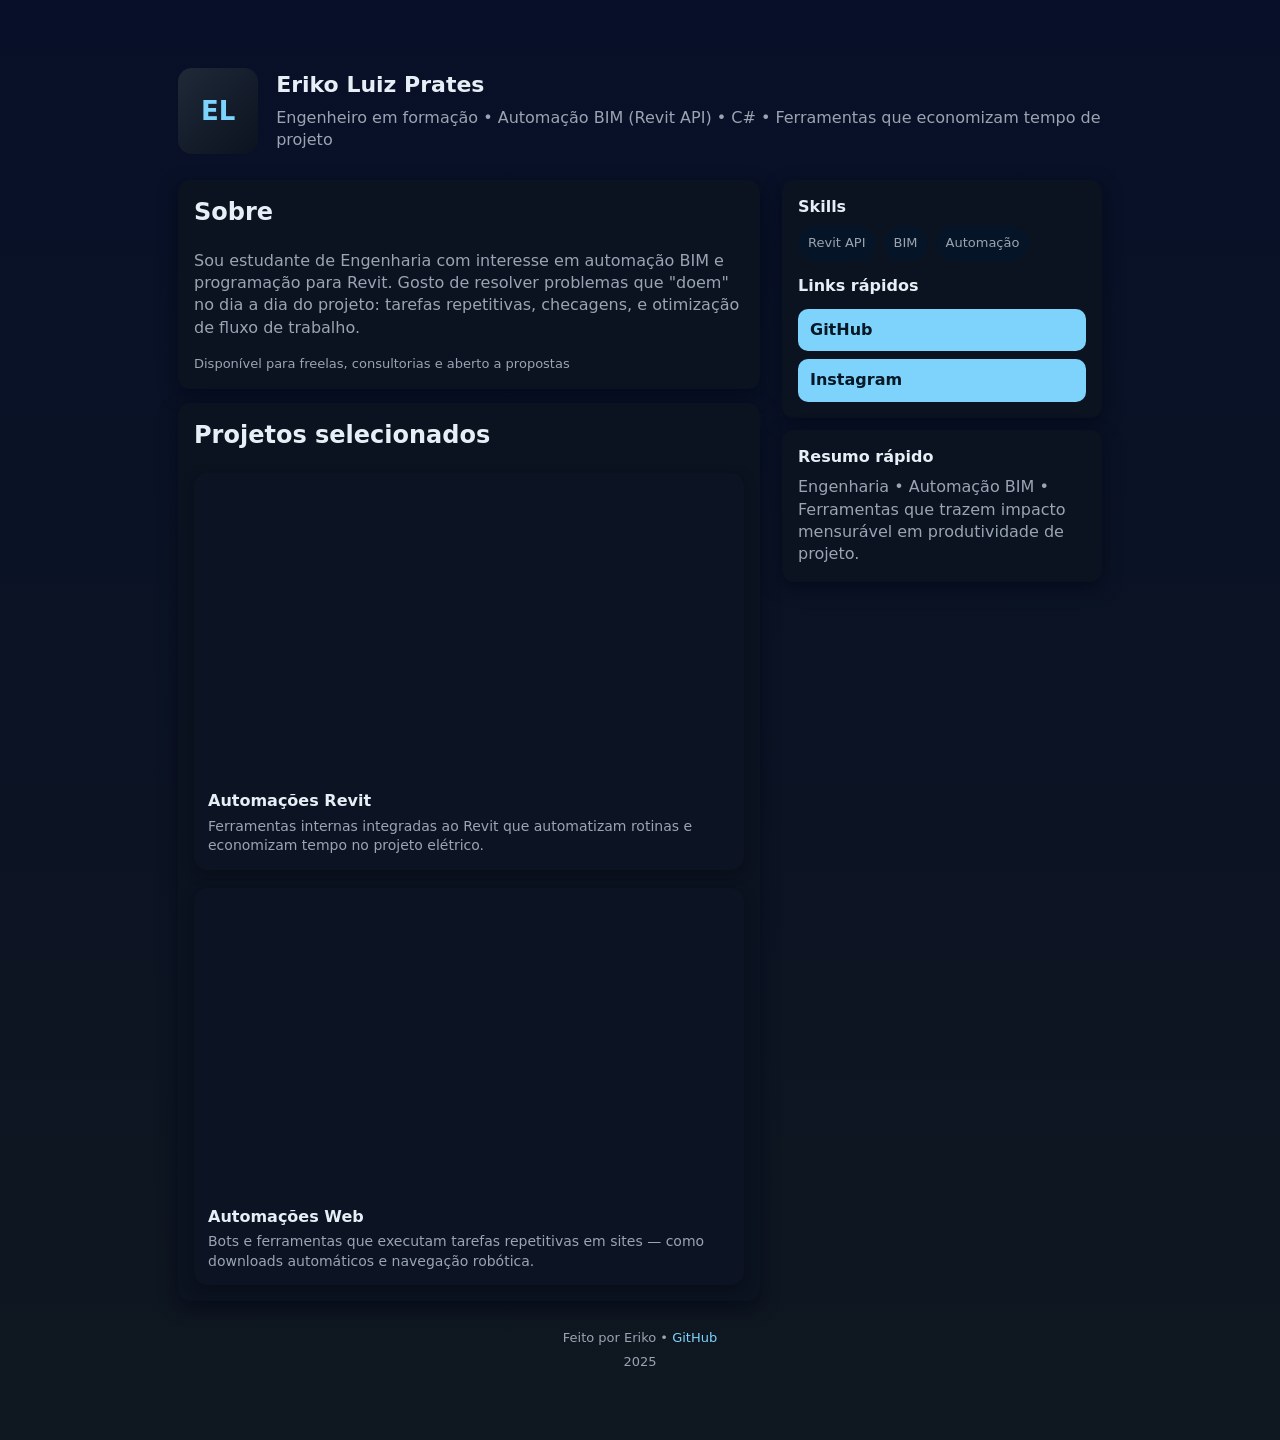
<file: index.html>
<!doctype html>
<html lang="pt-BR">
<head>
  <meta charset="utf-8" />
  <meta name="viewport" content="width=device-width,initial-scale=1" />
  <title>Eriko L. Prates — Automação BIM & Engenharia</title>
  <meta name="description" content="Eriko Prates — Engenharia, automação BIM (Revit API), programação em C#. Portfólio e projetos." />
  <meta name="author" content="Eriko Luiz Prates" />
  <link rel="shortcut icon" href="favicon.ico" type="image/x-icon">

  <style>
    :root{--bg:#0f1720;--card:#0b1220;--muted:#9aa4b2;--accent:#7dd3fc}
    *{box-sizing:border-box}
    body{margin:0;font-family:Inter, system-ui, -apple-system, Roboto, 'Segoe UI', Arial;background:linear-gradient(180deg,#071028 0%,var(--bg) 100%);color:#e6eef6;line-height:1.4}
    .wrap{max-width:980px;margin:40px auto;padding:28px}
    header{display:flex;align-items:center;gap:18px}
    .avatar{width:86px;height:86px;border-radius:14px;background:linear-gradient(135deg,#1f2937,#0b1220);display:flex;align-items:center;justify-content:center;font-weight:700;color:var(--accent);font-size:26px}
    h1{margin:0;font-size:22px}
    p.lead{margin:6px 0 0;color:var(--muted)}

    .grid{display:grid;grid-template-columns:1fr 320px;gap:22px;margin-top:26px}
    .card{background:var(--card);border-radius:12px;padding:16px;box-shadow:0 6px 18px rgba(2,6,23,0.6)}

    .projects{display:grid;gap:18px;margin-top:10px}

    /* Novo estilo de card de vídeo */
    .video-card{
      background:#0c1424;
      border-radius:14px;
      padding:14px;
      box-shadow:0 4px 14px rgba(0,0,0,0.25);
      transition:transform .2s, box-shadow .2s;
    }
    .video-card:hover{
      transform:translateY(-4px);
      box-shadow:0 8px 20px rgba(0,0,0,0.35);
    }
    .video-frame{
      position:relative;
      padding-bottom:56.25%;
      height:0;
      border-radius:10px;
      overflow:hidden;
      margin-bottom:10px;
    }
    .video-frame iframe{
      position:absolute;
      top:0; left:0;
      width:100%; height:100%;
    }
    .video-title{
      font-weight:600;
      margin:0 0 4px 0;
    }
    .video-desc{
      color:var(--muted);
      font-size:14px;
      margin:0;
    }

    .meta{margin-top:12px;font-size:13px;color:var(--muted)}

    aside .section-title{font-weight:600;margin-bottom:8px}
    .skills{display:flex;flex-wrap:wrap;gap:8px}
    .skill{background:#051427;padding:8px 10px;border-radius:999px;font-size:13px;color:var(--muted)}
    .links{display:flex;flex-direction:column;gap:8px;margin-top:12px}
    a.btn{display:inline-block;padding:10px 12px;border-radius:10px;text-decoration:none;color:#061826;background:var(--accent);font-weight:600}

    footer{margin-top:28px;text-align:center;color:var(--muted);font-size:13px}

    @media (max-width:900px){.grid{grid-template-columns:1fr;}.avatar{width:72px;height:72px}}
  </style>
</head>
<body>
  <div class="wrap">
    <header>
      <div class="avatar">EL</div>
      <div>
        <h1>Eriko Luiz Prates</h1>
        <p class="lead">Engenheiro em formação • Automação BIM (Revit API) • C# • Ferramentas que economizam tempo de projeto</p>
      </div>
    </header>

    <main class="grid">

      <!-- Left column: projetos -->
      <section>
        <div class="card">
          <h2 style="margin-top:0">Sobre</h2>
          <p style="color:var(--muted)">Sou estudante de Engenharia com interesse em automação BIM e programação para Revit. Gosto de resolver problemas que "doem" no dia a dia do projeto: tarefas repetitivas, checagens, e otimização de fluxo de trabalho.</p>
          <div class="meta">Disponível para freelas, consultorias e aberto a propostas</div>
        </div>

        <div class="card" style="margin-top:14px">
          <h2 style="margin-top:0">Projetos selecionados</h2>
          <div class="projects">

            <!-- NOVO CARD DE VÍDEO 1 -->
            <div class="video-card">
              <div class="video-frame">
                <iframe src="https://www.youtube.com/embed/nlZhtNaty4s" frameborder="0"
  allow="accelerometer; autoplay; clipboard-write; encrypted-media; gyroscope; picture-in-picture"
  allowfullscreen></iframe>

              </div>
              <p class="video-title">Automações Revit</p>
              <p class="video-desc">Ferramentas internas integradas ao Revit que automatizam rotinas e economizam tempo no projeto elétrico.</p>
            </div>

            <!-- NOVO CARD DE VÍDEO 2 (exemplo) -->
            <div class="video-card">
              <div class="video-frame">
                <iframe src="https://www.youtube.com/embed/HSGKsigjkHc" frameborder="0"
  allowfullscreen></iframe>

              </div>
              <p class="video-title">Automações Web</p>
              <p class="video-desc">Bots e ferramentas que executam tarefas repetitivas em sites — como downloads automáticos e navegação robótica.</p>
            </div>

          </div>
        </div>
      </section>

      <!-- Right column: skills & links -->
      <aside>
        <div class="card">
          <div class="section-title">Skills</div>
          <div class="skills">
            <span class="skill">Revit API</span>
            <span class="skill">BIM</span>
            <span class="skill">Automação</span>
          </div>

          <div class="section-title" style="margin-top:14px">Links rápidos</div>
          <div class="links">
            <a class="btn" href="https://github.com/Eriko-LPFS" target="_blank" rel="noopener">GitHub</a>
            <a class="btn" href="https://www.instagram.com/eriko.lp/" target="_blank" rel="noopener">Instagram</a>
          </div>
        </div>

        <div class="card" style="margin-top:12px">
          <div class="section-title">Resumo rápido</div>
          <p style="color:var(--muted);margin:0">Engenharia • Automação BIM • Ferramentas que trazem impacto mensurável em produtividade de projeto.</p>
        </div>
      </aside>

    </main>

    <footer>
      <div>Feito por Eriko • <a href="https://github.com/seu-usuario" target="_blank" rel="noopener" style="color:var(--accent);text-decoration:none">GitHub</a></div>
      <div style="margin-top:6px;color:var(--muted)">2025</div>
    </footer>
  </div>
</body>
</html>
</file>
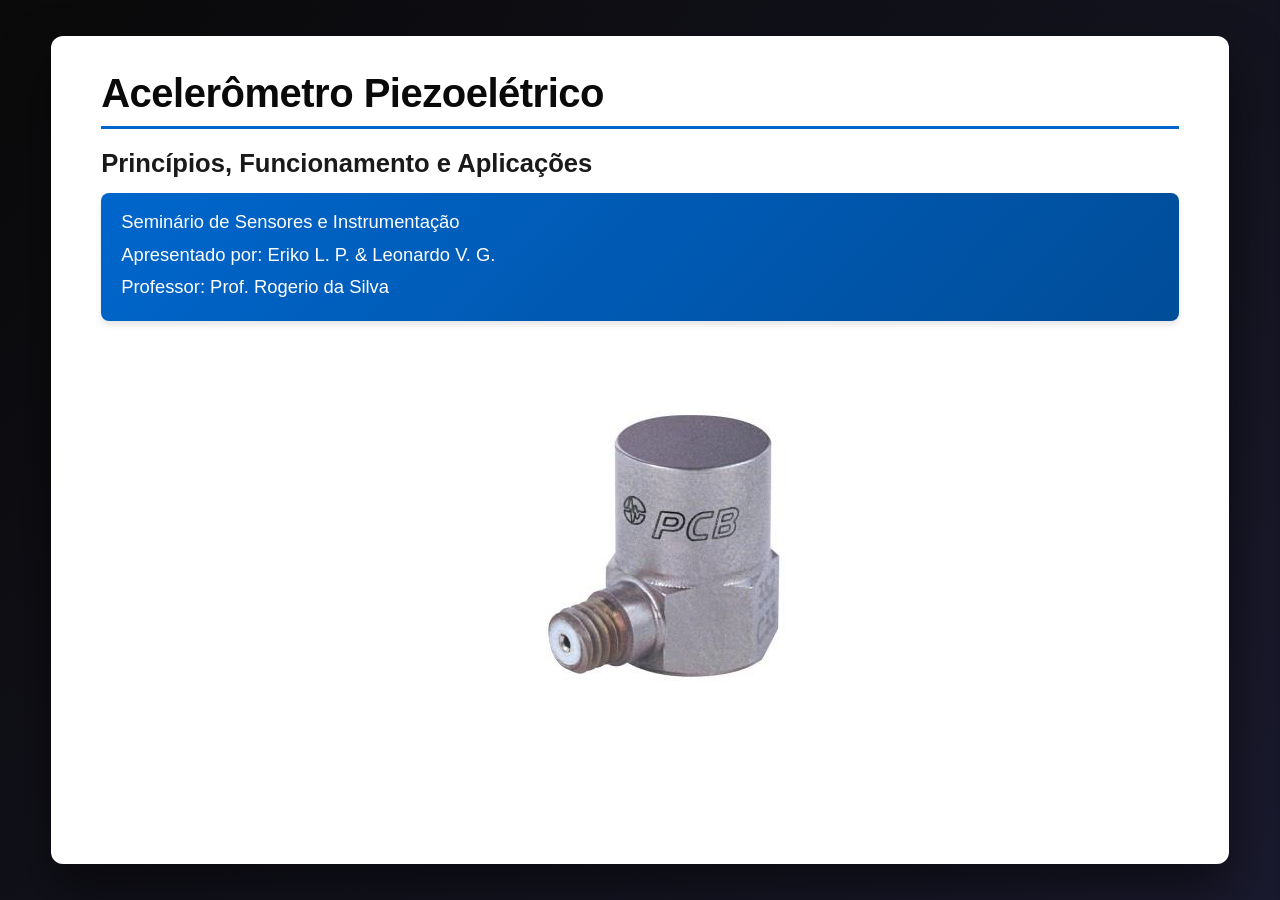
<file: IE/index.html>
<!DOCTYPE html>
<html lang="pt-br">
<head>
    <meta charset="UTF-8">
    <meta name="viewport" content="width=device-width, initial-scale=1.0">
    <title>Acelerômetro Piezoelétrico - Seminário</title>
    <style>
        * {
            margin: 0;
            padding: 0;
            box-sizing: border-box;
        }

        body {
            font-family: 'Inter', 'Segoe UI', Tahoma, Geneva, Verdana, sans-serif;
            background: linear-gradient(135deg, #0a0a0a 0%, #1a1a2e 100%);
            height: 100vh;
            display: flex;
            justify-content: center;
            align-items: center;
            overflow: hidden;
        }

        .presentation-container {
            width: 92vw;
            height: 92vh;
            max-width: 1400px;
            background: #ffffff;
            border-radius: 12px;
            box-shadow: 0 25px 50px rgba(0,0,0,0.5);
            position: relative;
            overflow: hidden;
            display: flex;
        }

        .main-content {
            flex: 1;
            position: relative;
            overflow: hidden;
        }

        .slide {
            display: none;
            padding: 0 50px 40px 50px;
            height: 100%;
            animation: fadeIn 0.4s ease;
            overflow-y: auto;
            scrollbar-width: thin;
            scrollbar-color: #0066cc #f0f0f0;
        }

        .slide.active {
            display: block;
        }

        @keyframes fadeIn {
            from { opacity: 0; transform: translateX(30px); }
            to { opacity: 1; transform: translateX(0); }
        }

        h1 {
            font-size: 2.5em;
            font-weight: 700;
            color: #0a0a0a;
            margin-bottom: 20px;
            border-bottom: 3px solid #0066cc;
            padding-bottom: 10px;
            padding-top: 35px;
            letter-spacing: -0.5px;
            position: sticky;
            top: 0;
            background: #ffffff;
            z-index: 100;
        }

        h2 {
            font-size: 1.6em;
            color: #1a1a1a;
            margin-bottom: 15px;
            font-weight: 600;
        }

        p, li {
            font-size: 1.15em;
            line-height: 1.5;
            color: #333333;
            margin-bottom: 10px;
        }

        ul, ol {
            margin-left: 25px;
        }

        .highlight {
            background: linear-gradient(135deg, #0066cc 0%, #004d99 100%);
            color: white;
            padding: 15px 20px;
            border-radius: 8px;
            margin: 15px 0;
            box-shadow: 0 4px 6px rgba(0,0,0,0.1);
        }

        .highlight p {
            color: white;
            margin-bottom: 5px;
        }

        .grid-2 {
            display: grid;
            grid-template-columns: 1fr 1fr;
            gap: 20px;
            margin-top: 20px;
        }

        .card {
            background: #f8f9fa;
            padding: 18px;
            border-radius: 8px;
            box-shadow: 0 2px 8px rgba(0,0,0,0.08);
            border: 1px solid #e0e0e0;
        }

        .img-box {
            width: 100%;
            max-width: 800px;
            margin: 25px auto;
            display: flex;
            justify-content: center;
            align-items: center;
        }

        .img-box img {
            max-width: 100%;
            max-height: 400px;
            object-fit: contain;
            border-radius: 6px;
        }

        .datasheet-container {
            width: 100%;
            height: 65vh;
            background: #f5f5f5;
            border: 1px solid #ddd;
            border-radius: 8px;
            margin: 15px 0;
            overflow: hidden;
        }

        /* Painel de notas */
        .notes-panel {
            position: fixed;
            right: -400px;
            top: 0;
            width: 380px;
            height: 100%;
            background: #ffffff;
            box-shadow: -5px 0 20px rgba(0,0,0,0.15);
            transition: right 0.3s ease;
            z-index: 1000;
            padding: 25px;
            overflow-y: auto;
            border-left: 4px solid #0066cc;
        }

        .notes-panel.active { right: 0; }

        .notes-panel h3 {
            color: #0066cc;
            font-size: 1.4em;
            margin-bottom: 5px;
            padding-bottom: 8px;
            border-bottom: 2px solid #e0e0e0;
        }

        .notes-status {
            font-size: 0.75em;
            color: #008000;
            margin-bottom: 15px;
            display: block;
            font-weight: bold;
        }

        .notes-content {
            font-size: 1.05em;
            line-height: 1.6;
            color: #333;
            min-height: 300px;
            padding: 10px;
            border: 1px dashed #cbd5e1;
            border-radius: 6px;
            background-color: #f8fafc;
            outline: none;
        }

        .notes-content:focus {
            border-color: #0066cc;
            background-color: #ffffff;
        }

        .close-notes {
            position: absolute;
            top: 15px;
            right: 15px;
            background: #f0f0f0;
            border: none;
            width: 30px;
            height: 30px;
            border-radius: 50%;
            cursor: pointer;
            font-weight: bold;
        }

        @media (max-width: 768px) {
            .grid-2 { grid-template-columns: 1fr; }
            .slide { padding: 0 20px 30px 20px; }
            h1 { font-size: 1.8em; }
        }
    </style>
</head>
<body>
    <div class="presentation-container">
        <div class="main-content">
            <!-- Slide 1 -->
            <div class="slide active" data-notes="notes-1">
                <h1>Acelerômetro Piezoelétrico</h1>
                <h2>Princípios, Funcionamento e Aplicações</h2>
                <div class="highlight">
                    <p>Seminário de Sensores e Instrumentação</p>
                    <p>Apresentado por: Eriko L. P. & Leonardo V. G.</p>
                    <p>Professor: Prof. Rogerio da Silva</p>
                </div>
                <div class="img-box"><img src="contents/img/pcb.jpeg" alt="Sensor Principal"></div>
            </div>

            <!-- Slide 2 -->
            <div class="slide" data-notes="notes-2">
                <h1>Introdução</h1>
                <div class="highlight">
                    <p>O que é um acelerômetro piezoelétrico?</p>
                </div>
                <p>Sensor que mede aceleração e vibração utilizando o efeito piezoelétrico para converter força mecânica em sinal elétrico.</p>
                <div class="img-box"><img src="contents/img/diagrama.png" alt="Diagrama"></div>
                <div class="grid-2">
                    <div class="card">
                        <h2>Vantagens</h2>
                        <ul>
                            <li>Não necessita de alimentação externa</li>
                            <li>Alta sensibilidade</li>
                            <li>Ampla faixa de frequência</li>
                            <li>Robusto e durável</li>
                        </ul>
                    </div>
                    <div class="card">
                        <h2>Limitações</h2>
                        <ul>
                            <li>Não mede aceleração constante</li>
                            <li>Sensível a temperatura</li>
                            <li>Necessita de amplificador</li>
                        </ul>
                    </div>
                </div>
            </div>

            <!-- Slide 3 -->
            <div class="slide" data-notes="notes-3">
                <h1>História e Desenvolvimento</h1>
                <div class="img-box"><img src="contents/img/timeline.png" alt="Linha do tempo"></div>
            </div>

            <!-- Slide 4 -->
            <div class="slide" data-notes="notes-4">
                <h1>Efeito Piezoelétrico</h1>
                <h2>Princípio Físico Fundamental</h2>
                <p>Quando certos materiais cristalinos são deformados, geram uma diferença de potencial elétrico.</p>
                <div class="grid-2">
                    <div class="card">
                        <h2>Materiais Comuns</h2>
                        <ul>
                            <li>Quartzo (SiO₂)</li>
                            <li>PZT (Titanato Zirconato de Chumbo)</li>
                            <li>PVDF (Polímero)</li>
                        </ul>
                    </div>
                    <div class="card">
                        <h2>Fórmula Básica</h2>
                        <p><strong>Q = d × F</strong></p>
                        <p>Onde:</p>
                        <ul>
                            <li>Q = Carga gerada</li>
                            <li>d = Coeficiente piezoelétrico</li>
                            <li>F = Força aplicada</li>
                        </ul>
                    </div>
                </div>
            </div>

            <!-- Slide 5 -->
            <div class="slide" data-notes="notes-5">
                <h1>Componentes do Sensor</h1>
                <div class="img-box"><img src="contents/img/explodida.png" alt="Componentes"></div>
            </div>

            <!-- Slide 6 -->
            <div class="slide" data-notes="notes-6">
                <h1>Como Funciona</h1>
                <div class="grid-2">
                    <div class="card">
                        <h2>Processo de Medição</h2>
                        <ol>
                            <li>Aceleração aplicada ao sensor</li>
                            <li>Massa sísmica exerce força no cristal</li>
                            <li>Cristal gera carga elétrica</li>
                            <li>Sinal é amplificado e processado</li>
                        </ol>
                    </div>
                    <div class="card">
                        <h2>Tipos de Montagem</h2>
                        <ul>
                            <li><strong>Compressão:</strong> Força aplicada verticalmente</li>
                            <li><strong>Cisalhamento:</strong> Força aplicada lateralmente</li>
                            <li><strong>Flexão:</strong> Deformação por curvatura</li>
                        </ul>
                    </div>
                </div>
            </div>

            <!-- Slide 7 -->
            <div class="slide" data-notes="notes-7">
                <h1>Características Técnicas</h1>
                <div class="grid-2">
                    <div class="card">
                        <h2>Especificações Típicas</h2>
                        <ul>
                            <li>Sensibilidade: 10-100 mV/g</li>
                            <li>Faixa de frequência: 0.5 Hz - 20 kHz</li>
                            <li>Faixa de medição: ±50g a ±500g</li>
                            <li>Impedância de saída: &lt; 100 Ω</li>
                        </ul>
                    </div>
                    <div class="card">
                        <h2>Fatores de Influência</h2>
                        <ul>
                            <li>Temperatura</li>
                            <li>Umidade</li>
                            <li>Interferência eletromagnética</li>
                            <li>Montagem inadequada</li>
                        </ul>
                    </div>
                </div>
            </div>

            <!-- Slide 8 -->
            <div class="slide" data-notes="notes-8">
                <h1>Aplicações Principais</h1>
                <div class="grid-2">
                    <div class="card">
                        <h2>Industrial</h2>
                        <ul>
                            <li>Manutenção preditiva</li>
                            <li>Monitoramento de máquinas rotativas</li>
                            <li>Análise de vibração estrutural</li>
                        </ul>
                    </div>
                    <div class="card">
                        <h2>Automotivo</h2>
                        <ul>
                            <li>Sistemas de airbag</li>
                            <li>Controle de estabilidade</li>
                            <li>Suspensão ativa</li>
                        </ul>
                    </div>
                    <div class="card">
                        <h2>Aeroespacial</h2>
                        <ul>
                            <li>Monitoramento de turbinas</li>
                            <li>Testes de vibração</li>
                            <li>Navegação inercial</li>
                        </ul>
                    </div>
                    <div class="card">
                        <h2>Biomédica</h2>
                        <ul>
                            <li>Análise de marcha</li>
                            <li>Próteses inteligentes</li>
                            <li>Monitoramento cardíaco</li>
                        </ul>
                    </div>
                </div>
            </div>

            <!-- Slide 9 -->
            <div class="slide" data-notes="notes-9">
                <h1>Comparação com Outros Acelerômetros</h1>
                <div class="grid-2">
                    <div class="card">
                        <h2>Piezoelétrico vs MEMS</h2>
                        <ul>
                            <li><strong>Piezo:</strong> Alta frequência, robusto</li>
                            <li><strong>MEMS:</strong> Baixa frequência, compacto</li>
                            <li><strong>Piezo:</strong> Sem necessidade de energia</li>
                            <li><strong>MEMS:</strong> Requer alimentação constante</li>
                        </ul>
                    </div>
                    <div class="card">
                        <h2>Piezoelétrico vs Piezoresistivo</h2>
                        <ul>
                            <li><strong>Piezo:</strong> Melhor para altas frequências</li>
                            <li><strong>Piezoresistivo:</strong> Mede aceleração DC (estática)</li>
                            <li><strong>Piezo:</strong> Mais sensível</li>
                            <li><strong>Piezoresistivo:</strong> Estável em baixas frequências</li>
                        </ul>
                    </div>
                </div>
            </div>

            <!-- Slide 10 -->
            <div class="slide" data-notes="notes-10">
                <h1>Calibração e Manutenção</h1>
                <h2>Importância da Calibração</h2>
                <p>A calibração periódica garante precisão e confiabilidade das medições.</p>
                <div class="grid-2">
                    <div class="card">
                        <h2>Métodos de Calibração</h2>
                        <ul>
                            <li>Calibração por comparação</li>
                            <li>Calibração absoluta</li>
                            <li>Calibração por gravidade</li>
                        </ul>
                    </div>
                    <div class="card">
                        <h2>Frequência Recomendada</h2>
                        <ul>
                            <li>Uso intensivo: 6 meses</li>
                            <li>Uso normal: 12 meses</li>
                            <li>Após impacto ou queda livre</li>
                        </ul>
                    </div>
                </div>
            </div>

            <!-- Slide 11 -->
            <div class="slide" data-notes="notes-11">
                <h1>Datasheet do Componente</h1>
                <p>Especificações técnicas detalhadas do acelerômetro piezoelétrico selecionado.</p>
                <div class="datasheet-container">
                    <iframe src="contents/datasheet.pdf" width="100%" height="100%" style="border: none;"></iframe>
                </div>
               <a href="https://www.pcb.com/products?m=352c33" target="_blank" style="text-decoration: none; color: #666; font-size: 0.9em; display: inline-block; margin-top: 10px;">
                    Modelo de referência: PCB Piezotronics 352C33
                </a>
            </div>

            <!-- Slide 12 -->
            <div class="slide" data-notes="notes-12">
                <h1>Tendências Futuras</h1>
                <div class="grid-2">
                    <div class="card">
                        <h2>Inovações</h2>
                        <ul>
                            <li>Sensores wireless e IoT</li>
                            <li>Materiais piezoelétricos flexíveis</li>
                            <li>Energy harvesting (colheita de energia)</li>
                        </ul>
                    </div>
                    <div class="card">
                        <h2>Aplicações Emergentes</h2>
                        <ul>
                            <li>Dispositivos Wearables</li>
                            <li>Smart structures (Estruturas inteligentes)</li>
                            <li>Robótica avançada</li>
                        </ul>
                    </div>
                </div>
            </div>

            <!-- Slide 13 -->
            <div class="slide" data-notes="notes-13">
                <h1>Conclusão</h1>
                <div class="highlight">
                    <p>O acelerômetro piezoelétrico é fundamental para medição de vibrações e acelerações dinâmicas.</p>
                </div>
                <ul>
                    <li>Baseado no efeito piezoelétrico descoberto em 1880</li>
                    <li>Excelente resposta para altas frequências e ambientes severos</li>
                    <li>Ampla gama de aplicações industriais, automotivas e médicas</li>
                    <li>Tecnologia madura, altamente confiável e em constante evolução</li>
                </ul>
            </div>

            <!-- Slide 14 -->
            <div class="slide" data-notes="notes-14" style="
                background: linear-gradient(135deg, #030a1e 0%, #0a2540 40%, #0077b6 75%, #38bdf8 100%);
                display: flex;
                justify-content: center;
                align-items: center;
                height: 100%;
            ">
                <h1 style="
                    background: transparent;
                    border: none;
                    color: #ffffff;
                    font-size: clamp(3rem, 10vw, 7rem);
                    font-weight: 900;
                    letter-spacing: 10px;
                    text-transform: uppercase;
                    text-shadow: 0 10px 30px rgba(0, 0, 0, 0.4);
                ">OBRIGADO</h1>
            </div>
        </div>
    </div>

    <!-- Painel de Notas -->
    <div class="notes-panel" id="notesPanel">
        <button class="close-notes" onclick="toggleNotes()">i</button>
        <h3>Notas do Apresentador</h3>
        <span class="notes-status">💾 Edite abaixo (Salvo automaticamente)</span>
        <div class="notes-content" id="notesContent" contenteditable="true" spellcheck="false"></div>
    </div>

    <script>
        const slideNotes = {
            'notes-1': '<h4>Sugestão de abordagem:</h4><ul><li>Cumprimente a todos e faça uma pergunta inicial para engajar.</li></ul>',
            'notes-2': '<h4>Pontos importantes:</h4><ul><li>Destaque que é um sensor PASSIVO (sem alimentação para gerar sinal).</li></ul>',
            'notes-3': '<h4>Contexto histórico:</h4><ul><li>Mencione a descoberta dos irmãos Curie em 1880.</li></ul>',
            'notes-4': '<h4>Explicação física:</h4><ul><li>Explique o alinhamento dos dipolos e a fórmula Q = d × F.</li></ul>',
            'notes-5': '<h4>Componentes:</h4><ul><li>Explique a função da massa inercial (sísmica).</li></ul>',
            'notes-6': '<h4>Modos de operação:</h4><ul><li>Compare Compressão vs Cisalhamento (Shear).</li></ul>',
            'notes-7': '<h4>Especificações:</h4><ul><li>Explique o conceito de sensibilidade em mV/g.</li></ul>',
            'notes-8': '<h4>Aplicações:</h4><ul><li>Relacione com manutenção preditiva e a Indústria 4.0.</li></ul>',
            'notes-9': '<h4>Comparativo:</h4><ul><li>Piezo = alta frequência industrial; MEMS = embarcados/portáteis.</li></ul>',
            'notes-10': '<h4>Calibração:</h4><ul><li>Reforce a importância do certificado de calibração periódico.</li></ul>',
            'notes-11': '<h4>Datasheet:</h4><ul><li>Aponte os parâmetros reais de operação no PDF ao lado.</li></ul>',
            'notes-12': '<h4>Futuro:</h4><ul><li>Fale sobre Energy Harvesting e sensores Wireless.</li></ul>',
            'notes-13': '<h4>Conclusão:</h4><ul><li>Recapitule os pontos chave e abra espaço para perguntas.</li></ul>',
            'notes-14': '<h4>Agradecimentos:</h4><ul><li>Agradeça ao professor e aos colegas pela atenção.</li></ul>'
        };

        let currentSlide = 0;
        const slides = document.querySelectorAll('.slide');
        const totalSlides = slides.length;
        const notesPanel = document.getElementById('notesPanel');
        const notesContent = document.getElementById('notesContent');

        function carregarNotasSalvas() {
            const notasSalvas = localStorage.getItem('seminario_piezo_notas');
            if (notasSalvas) {
                try {
                    Object.assign(slideNotes, JSON.parse(notasSalvas));
                } catch (e) {
                    console.error("Erro ao carregar notas:", e);
                }
            }
        }

        function salvarNotaAtual() {
            const activeSlide = slides[currentSlide];
            const notesKey = activeSlide.getAttribute('data-notes');
            if (notesKey) {
                slideNotes[notesKey] = notesContent.innerHTML;
                localStorage.setItem('seminario_piezo_notas', JSON.stringify(slideNotes));
            }
        }

        function updateSlide() {
            slides.forEach((slide, index) => {
                slide.classList.toggle('active', index === currentSlide);
            });
            updateNotes();
        }

        function nextSlide() {
            if (currentSlide < totalSlides - 1) {
                currentSlide++;
                updateSlide();
            }
        }

        function prevSlide() {
            if (currentSlide > 0) {
                currentSlide--;
                updateSlide();
            }
        }

        function toggleNotes() {
            notesPanel.classList.toggle('active');
        }

        function updateNotes() {
            const activeSlide = slides[currentSlide];
            const notesKey = activeSlide.getAttribute('data-notes');
            notesContent.innerHTML = slideNotes[notesKey] || "<p>Sem notas registradas.</p>";
        }

        notesContent.addEventListener('input', salvarNotaAtual);

        document.addEventListener('keydown', (e) => {
            if (document.activeElement === notesContent || notesContent.contains(document.activeElement)) {
                return;
            }

            if (e.key === 'ArrowRight' || e.key === ' ' || e.key === 'PageDown') {
                nextSlide();
            } else if (e.key === 'ArrowLeft' || e.key === 'PageUp') {
                prevSlide();
            } else if (e.key === 'i' || e.key === 'I') {
                e.preventDefault();
                toggleNotes();
            }
        });

        document.addEventListener('DOMContentLoaded', () => {
            carregarNotasSalvas();
            updateSlide();
        });
    </script>
</body>
</html>
</file>
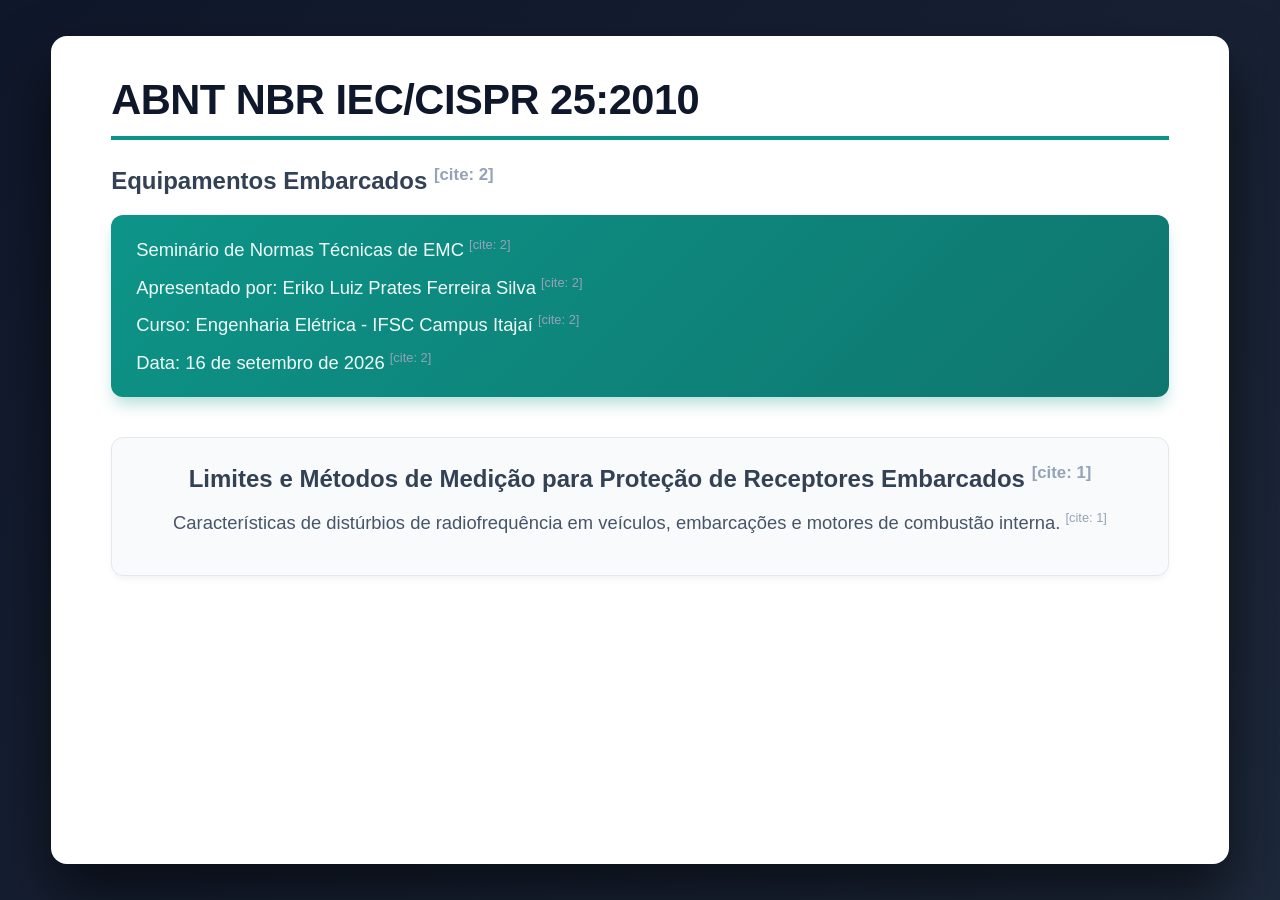
<file: IME1/index.html>
<!DOCTYPE html>
<html lang="pt-br">
<head>
    <meta charset="UTF-8">
    <meta name="viewport" content="width=device-width, initial-scale=1.0">
    <title>Seminário CISPR 25 - Compatibilidade Eletromagnética</title>
    <style>
        * {
            margin: 0;
            padding: 0;
            box-sizing: border-box;
        }

        body {
            font-family: 'Inter', 'Segoe UI', Tahoma, Geneva, Verdana, sans-serif;
            background: linear-gradient(135deg, #0f172a 0%, #1e293b 100%);
            height: 100vh;
            display: flex;
            justify-content: center;
            align-items: center;
            overflow: hidden;
        }

        .presentation-container {
            width: 92vw;
            height: 92vh;
            max-width: 1400px;
            background: #ffffff;
            border-radius: 16px;
            box-shadow: 0 30px 60px rgba(0,0,0,0.6);
            position: relative;
            overflow: hidden;
            display: flex;
        }

        .main-content {
            flex: 1;
            position: relative;
            overflow: hidden;
        }

        .slide {
            display: none;
            padding: 0 60px 50px 60px;
            height: 100%;
            animation: fadeIn 0.4s cubic-bezier(0.4, 0, 0.2, 1);
            overflow-y: auto;
            scrollbar-width: thin;
            scrollbar-color: #0d9488 #f1f5f9;
        }

        .slide.active {
            display: block;
        }

        @keyframes fadeIn {
            from { opacity: 0; transform: translateY(20px); }
            to { opacity: 1; transform: translateY(0); }
        }

        h1 {
            font-size: 2.6em;
            font-weight: 800;
            color: #0f172a;
            margin-bottom: 25px;
            border-bottom: 4px solid #0d9488;
            padding-bottom: 12px;
            padding-top: 40px;
            letter-spacing: -0.5px;
            position: sticky;
            top: 0;
            background: rgba(255, 255, 255, 0.95);
            backdrop-filter: blur(5px);
            z-index: 100;
        }

        h2 {
            font-size: 1.5em;
            color: #334155;
            margin-bottom: 15px;
            font-weight: 600;
        }

        p, li {
            font-size: 1.15em;
            line-height: 1.6;
            color: #475569;
            margin-bottom: 12px;
        }

        ul, ol {
            margin-left: 30px;
        }

        .highlight {
            background: linear-gradient(135deg, #0d9488 0%, #0f766e 100%);
            color: white;
            padding: 20px 25px;
            border-radius: 12px;
            margin: 20px 0;
            box-shadow: 0 10px 15px -3px rgba(13, 148, 136, 0.3);
        }

        .highlight p {
            color: #f0fdfa;
            margin-bottom: 8px;
            font-weight: 500;
        }
        
        .highlight p:last-child {
            margin-bottom: 0;
        }

        .grid-2 {
            display: grid;
            grid-template-columns: 1fr 1fr;
            gap: 25px;
            margin-top: 25px;
        }

        .card {
            background: #f8fafc;
            padding: 25px;
            border-radius: 12px;
            box-shadow: 0 4px 6px -1px rgba(0,0,0,0.05);
            border: 1px solid #e2e8f0;
            transition: transform 0.2s ease;
        }

        .card:hover {
            transform: translateY(-2px);
            border-color: #cbd5e1;
        }

        .notes-panel {
            position: fixed;
            right: -420px;
            top: 0;
            width: 400px;
            height: 100%;
            background: #ffffff;
            box-shadow: -10px 0 30px rgba(0,0,0,0.1);
            transition: right 0.35s cubic-bezier(0.4, 0, 0.2, 1);
            z-index: 1000;
            padding: 30px;
            overflow-y: auto;
            border-left: 5px solid #0d9488;
        }

        .notes-panel.active { right: 0; }

        .notes-panel h3 {
            color: #0f766e;
            font-size: 1.5em;
            margin-bottom: 8px;
            padding-bottom: 10px;
            border-bottom: 2px solid #e2e8f0;
        }

        .notes-status {
            font-size: 0.8em;
            color: #059669;
            margin-bottom: 20px;
            display: block;
            font-weight: 600;
            transition: color 0.2s;
        }

        .notes-content {
            font-size: 1.1em;
            line-height: 1.6;
            color: #334155;
            min-height: 400px;
            padding: 15px;
            border: 2px dashed #cbd5e1;
            border-radius: 8px;
            background-color: #f8fafc;
            outline: none;
            transition: all 0.2s;
        }

        .notes-content:focus {
            border-color: #0d9488;
            background-color: #ffffff;
        }

        .close-notes {
            position: absolute;
            top: 20px;
            right: 20px;
            background: #f1f5f9;
            color: #475569;
            border: none;
            width: 36px;
            height: 36px;
            border-radius: 50%;
            cursor: pointer;
            font-weight: bold;
            font-size: 1.2em;
            transition: background 0.2s;
        }

        .close-notes:hover {
            background: #e2e8f0;
            color: #0f172a;
        }

        .citation {
            font-size: 0.7em;
            color: #94a3b8;
            vertical-align: super;
        }

        @media (max-width: 768px) {
            .grid-2 { grid-template-columns: 1fr; }
            .slide { padding: 0 25px 35px 25px; }
            h1 { font-size: 2em; }
        }
    </style>
</head>
<body>
    <div class="presentation-container">
        <div class="main-content">
            
            <!-- Slide 1: Capa -->
            <div class="slide active" data-notes="notes-1">
                <h1>ABNT NBR IEC/CISPR 25:2010</h1>
                <h2>Equipamentos Embarcados <span class="citation">[cite: 2]</span></h2>
                <div class="highlight">
                    <p>Seminário de Normas Técnicas de EMC <span class="citation">[cite: 2]</span></p>
                    <p>Apresentado por: Eriko Luiz Prates Ferreira Silva <span class="citation">[cite: 2]</span></p>
                    <p>Curso: Engenharia Elétrica - IFSC Campus Itajaí <span class="citation">[cite: 2]</span></p>
                    <p>Data: 16 de setembro de 2026 <span class="citation">[cite: 2]</span></p>
                </div>
                <div class="card" style="margin-top: 40px; text-align: center;">
                    <h2>Limites e Métodos de Medição para Proteção de Receptores Embarcados <span class="citation">[cite: 1]</span></h2>
                    <p>Características de distúrbios de radiofrequência em veículos, embarcações e motores de combustão interna. <span class="citation">[cite: 1]</span></p>
                </div>
            </div>

            <!-- Slide 2 -->
            <div class="slide" data-notes="notes-2">
                <h1>Objetivo da Norma</h1>
                <div class="highlight">
                    <p>Proteção contra interferências no ambiente automotivo <span class="citation">[cite: 1]</span></p>
                </div>
                <p>A norma foi estruturada para proteger receptores embarcados contra distúrbios produzidos por emissões radiadas e conduzidas que têm origem no próprio veículo. <span class="citation">[cite: 1]</span></p>
                
                <div class="grid-2">
                    <div class="card">
                        <h2>O que a norma estabelece <span class="citation">[cite: 1]</span></h2>
                        <ul>
                            <li>Métodos de ensaio para o sistema elétrico veicular.</li>
                            <li>Limites para emissões do sistema elétrico do veículo.</li>
                            <li>Métodos e limites para componentes/módulos independentes.</li>
                        </ul>
                    </div>
                    <div class="card">
                        <h2>Duração e Classificação <span class="citation">[cite: 1]</span></h2>
                        <p>Classifica componentes automotivos pela duração do distúrbio gerado, estabelecendo assim diferentes faixas de limites admissíveis.</p>
                    </div>
                </div>
            </div>

            <!-- Slide 3 -->
            <div class="slide" data-notes="notes-3">
                <h1>Faixa de Aplicação e Receptores</h1>
                <div class="grid-2">
                    <div class="card">
                        <h2>Escopo Principal <span class="citation">[cite: 1]</span></h2>
                        <ul>
                            <li><strong>Faixa de Frequência:</strong> 150 kHz a 2500 MHz</li>
                            <li>Componentes destinados a veículos</li>
                            <li>Sistemas em trailers</li>
                            <li>Embarcações e motores a combustão</li>
                        </ul>
                    </div>
                    <div class="card">
                        <h2>Receptores Protegidos <span class="citation">[cite: 1]</span></h2>
                        <p>Exemplos citados na norma:</p>
                        <ul>
                            <li>Radiodifusão (Rádio e TV)</li>
                            <li>Navegação por satélite (GPS)</li>
                            <li>Rádio-telefone e Bluetooth</li>
                            <li>Rádio do cidadão e radioamador</li>
                        </ul>
                    </div>
                </div>
            </div>

            <!-- Slide 4 -->
            <div class="slide" data-notes="notes-4">
                <h1>Estrutura de Ensaios</h1>
                <p>A norma divide as diretrizes em dois grandes escopos de medição. <span class="citation">[cite: 1]</span></p>
                
                <div class="grid-2">
                    <div class="card">
                        <h2>Seção 5: Veículo Completo <span class="citation">[cite: 1]</span></h2>
                        <ul>
                            <li>Limites são orientativos.</li>
                            <li>Baseados em receptor típico com antena do veículo ou de ensaio.</li>
                            <li>A tensão de distúrbio no terminal da antena não deve exceder os limites tabelados.</li>
                            <li><strong>Única forma</strong> de determinar a compatibilidade real em relação ao limite do veículo.</li>
                        </ul>
                    </div>
                    <div class="card">
                        <h2>Seção 6: Componentes e Módulos <span class="citation">[cite: 1]</span></h2>
                        <ul>
                            <li>Traz múltiplos níveis de limites.</li>
                            <li>O ensaio de componente <strong>não substitui</strong> o ensaio do veículo.</li>
                            <li>Permite avaliar os equipamentos <em>antes</em> da montagem final do veículo representativo.</li>
                        </ul>
                    </div>
                </div>
                <div class="highlight">
                    <p>Por que os limites dos componentes variam? <span class="citation">[cite: 1]</span></p>
                    <p style="font-size: 0.9em; font-weight: normal;">O acoplamento de distúrbios de RF depende diretamente da instalação: local de montagem, construção da cabine/carroceria e comprimento/projeto do chicote elétrico. <span class="citation">[cite: 1]</span></p>
                </div>
            </div>

            <!-- Slide 5 -->
            <div class="slide" data-notes="notes-5">
                <h1>Condições de Ensaio e Conformidade</h1>
                
                <div class="card" style="margin-bottom: 20px;">
                    <h2>O Plano de Ensaio Obrigatório <span class="citation">[cite: 1]</span></h2>
                    <p>Para garantir a reprodutibilidade, o plano deve especificar rigorosamente:</p>
                    <ul style="column-count: 2;">
                        <li>Faixa de frequência</li>
                        <li>Limites de emissão</li>
                        <li>Tipos e locais da antena</li>
                        <li>Tensão de alimentação</li>
                    </ul>
                </div>

                <div class="grid-2">
                    <div class="card">
                        <h2>Critérios de Aprovação <span class="citation">[cite: 1]</span></h2>
                        <ul>
                            <li>O limite de <strong>valor médio (average)</strong> é obrigatório em todos os casos.</li>
                            <li>Também deve atender limites de pico e quase-pico (quando aplicável).</li>
                        </ul>
                    </div>
                    <div class="card">
                        <h2>Fonte de Alimentação <span class="citation">[cite: 1]</span></h2>
                        <ul>
                            <li>Manter a tensão dentro da faixa especificada (parado ou em funcionamento).</li>
                            <li>Deve ser filtrada adequadamente.</li>
                        </ul>
                    </div>
                </div>
            </div>

            <!-- Slide 6 -->
            <div class="slide" data-notes="notes-6">
                <h1>Ambiente e Instrumentação</h1>
                <div class="highlight">
                    <p>Regra de Ouro do Ruído de Fundo <span class="citation">[cite: 1]</span></p>
                    <p style="font-size: 0.9em; font-weight: normal;">Os níveis de ruído do ambiente eletromagnético e da fonte devem estar pelo menos <strong>6 dB abaixo</strong> dos limites especificados no plano de ensaio. <span class="citation">[cite: 1]</span></p>
                </div>
                
                <div class="grid-2">
                    <div class="card">
                        <h2>Câmara Semi-anecóica <span class="citation">[cite: 1]</span></h2>
                        <p>Exigida para medições de emissões radiadas.</p>
                        <ul>
                            <li>Deve possuir absorvedores de RF nas paredes e no teto.</li>
                            <li>Evita que a energia refletida cause erros de até 20 dB nas medições.</li>
                        </ul>
                    </div>
                    <div class="card">
                        <h2>Instrumentos <span class="citation">[cite: 1]</span></h2>
                        <ul>
                            <li>Compartimento blindado para evitar interferência externa.</li>
                            <li>O instrumento de medição deve estar em conformidade com os requisitos da norma <strong>CISPR 16-1-1</strong>.</li>
                            <li>Pode utilizar varredura manual ou automática.</li>
                        </ul>
                    </div>
                </div>
            </div>

            <!-- Slide 7 -->
            <div class="slide" data-notes="notes-7">
                <h1>Métodos de Medição de Componentes</h1>
                <p>A Seção 6 traz metodologias para avaliar o comportamento antes da integração veicular. <span class="citation">[cite: 1]</span></p>
                
                <div class="grid-2">
                    <div class="card">
                        <h2>Emissões Conduzidas <span class="citation">[cite: 1]</span></h2>
                        <ul>
                            <li><strong>Método em Tensão:</strong> Avaliação das emissões conduzidas diretamente na fiação.</li>
                            <li><strong>Ponta-de-prova de corrente:</strong> Medição do distúrbio usando um "current probe" acoplado ao cabo.</li>
                        </ul>
                    </div>
                    <div class="card">
                        <h2>Emissões Radiadas <span class="citation">[cite: 1]</span></h2>
                        <ul>
                            <li><strong>Câmara semi-anecóica:</strong> Avaliação geral com antena de medição.</li>
                            <li><strong>Célula TEM:</strong> Recomendada para ensaiar sistemas de 150 kHz a 200 MHz.</li>
                            <li><strong>Stripline:</strong> Usada de 150 kHz a 400 MHz (onde o chicote elétrico é o principal elemento de radiação).</li>
                        </ul>
                    </div>
                </div>
            </div>

            <!-- Slide 8 -->
            <div class="slide" data-notes="notes-8">
                <h1>Conclusão</h1>
                <div class="highlight">
                    <p>A CISPR 25 é a base da Compatibilidade Eletromagnética Automotiva. <span class="citation">[cite: 1]</span></p>
                </div>
                <div class="card">
                    <ul>
                        <li>Garante que os sistemas do veículo coexistam sem degradar a recepção de rádios, TVs e GPS. <span class="citation">[cite: 1]</span></li>
                        <li>A avaliação do componente isolado otimiza o ciclo de projeto, mas é a configuração física e o chicote elétrico no carro pronto que dão a palavra final. <span class="citation">[cite: 1]</span></li>
                        <li>Padroniza ambientes rigorosos (câmaras anecóicas, -6dB de ruído) para que testes realizados por fabricantes e montadoras sejam comparáveis e confiáveis. <span class="citation">[cite: 1]</span></li>
                    </ul>
                </div>
            </div>

            <!-- Slide 9 -->
            <div class="slide" data-notes="notes-9" style="
                background: linear-gradient(135deg, #020617 0%, #0f172a 40%, #0d9488 100%);
                display: flex;
                flex-direction: column;
                justify-content: center;
                align-items: center;
                height: 100%;
            ">
                <h1 style="
                    background: transparent;
                    border: none;
                    color: #ffffff;
                    font-size: clamp(3rem, 8vw, 6rem);
                    font-weight: 900;
                    letter-spacing: 5px;
                    text-transform: uppercase;
                    text-shadow: 0 10px 30px rgba(0, 0, 0, 0.4);
                    margin-bottom: 0;
                    padding-bottom: 0;
                ">OBRIGADO</h1>
                <p style="color: #94a3b8; margin-top: 20px; font-size: 1.5em;">Perguntas?</p>
            </div>
        </div>
    </div>

    <!-- Painel de Notas -->
    <div class="notes-panel" id="notesPanel">
        <button class="close-notes" onclick="toggleNotes()">i</button>
        <h3>Notas do Apresentador</h3>
        <span class="notes-status" id="notesStatus">💾 Edite abaixo (Salvo automaticamente)</span>
        <div class="notes-content" id="notesContent" contenteditable="true" spellcheck="false"></div>
    </div>

    <script>
        const slideNotes = {
            'notes-1': '<h4>Abertura (5-10 min)</h4><ul><li>Apresente-se e introduza o tema da compatibilidade eletromagnética (EMC) voltada a veículos.</li><li>Destaque que a norma CISPR 25 foca na proteção de equipamentos embarcados.</li></ul>',
            'notes-2': '<h4>Proteção e Escopo</h4><ul><li>Explique a diferença fundamental: o carro gerando ruído para o próprio rádio do carro (ou GPS).</li><li>Dê exemplos práticos (como o ruído do motor do limpador de para-brisas interferindo no rádio).</li></ul>',
            'notes-3': '<h4>Frequências e Receptores</h4><ul><li>Lembre a turma: 150 kHz a 2500 MHz pega do rádio AM até o Wi-Fi/Bluetooth do painel.</li></ul>',
            'notes-4': '<h4>Cuidado Principal da Norma</h4><ul><li>Foque nesta frase de impacto: "O ensaio de componente NÃO substitui o do veículo."</li><li>Explique que um fio longo no carro age como uma antena maior do que no laboratório.</li></ul>',
            'notes-5': '<h4>Conformidade</h4><ul><li>Destaque a necessidade do "plano de ensaio" prévio entre a montadora e o fornecedor da peça.</li><li>Lembre que o "detector de valor médio" é a regra mandatória de aprovação.</li></ul>',
            'notes-6': '<h4>Estrutura Laboratorial</h4><ul><li>Comente sobre a câmara semi-anecóica (teto e paredes com material absorvente, chão refletor metálico).</li><li>Explique por que o ruído de fundo tem que estar 6 dB abaixo: para não gerar falso positivo.</li></ul>',
            'notes-7': '<h4>Métodos Alternativos</h4><ul><li>Célula TEM e Stripline são ótimas para avaliar plaquinhas e chicotes menores em faixas específicas antes de montar um carro inteiro.</li></ul>',
            'notes-8': '<h4>Fechamento</h4><ul><li>Recapitule que a CISPR 25 garante a qualidade do ambiente de RF dentro do carro.</li><li>Se não fosse ela, módulos modernos de injeção iriam derrubar a recepção do GPS/Bluetooth na mesma hora.</li></ul>',
            'notes-9': '<h4>Agradecimentos</h4><ul><li>Agradeça ao professor e abra a palavra para a turma.</li></ul>'
        };

        let currentSlide = 0;
        const slides = document.querySelectorAll('.slide');
        const totalSlides = slides.length;
        const notesPanel = document.getElementById('notesPanel');
        const notesContent = document.getElementById('notesContent');
        const notesStatus = document.getElementById('notesStatus');
        let saveTimeout;

        function carregarNotasSalvas() {
            const notasSalvas = localStorage.getItem('seminario_cispr25_notas_v2');
            if (notasSalvas) {
                try {
                    Object.assign(slideNotes, JSON.parse(notasSalvas));
                } catch (e) {
                    console.error("Erro ao carregar notas:", e);
                }
            }
        }

        function salvarNotaAtual() {
            const activeSlide = slides[currentSlide];
            const notesKey = activeSlide.getAttribute('data-notes');
            if (notesKey) {
                slideNotes[notesKey] = notesContent.innerHTML;
                localStorage.setItem('seminario_cispr25_notas_v2', JSON.stringify(slideNotes));
                
                // Feedback visual de salvamento
                notesStatus.style.color = '#059669';
                notesStatus.textContent = '💾 Salvo!';
                clearTimeout(saveTimeout);
                saveTimeout = setTimeout(() => {
                    notesStatus.style.color = '#059669';
                    notesStatus.textContent = '💾 Edite abaixo (Salvo automaticamente)';
                }, 1500);
            }
        }

        function updateSlide() {
            slides.forEach((slide, index) => {
                slide.classList.toggle('active', index === currentSlide);
            });
            updateNotes();
        }

        function nextSlide() {
            if (currentSlide < totalSlides - 1) {
                currentSlide++;
                updateSlide();
            }
        }

        function prevSlide() {
            if (currentSlide > 0) {
                currentSlide--;
                updateSlide();
            }
        }

        function toggleNotes() {
            notesPanel.classList.toggle('active');
        }

        function updateNotes() {
            const activeSlide = slides[currentSlide];
            const notesKey = activeSlide.getAttribute('data-notes');
            notesContent.innerHTML = slideNotes[notesKey] || "<p>Sem notas registradas.</p>";
        }

        // Múltiplos eventos para garantir que a nota seja salva
        notesContent.addEventListener('input', salvarNotaAtual);
        notesContent.addEventListener('blur', salvarNotaAtual);
        notesContent.addEventListener('keyup', salvarNotaAtual);

        document.addEventListener('keydown', (e) => {
            if (document.activeElement === notesContent || notesContent.contains(document.activeElement)) {
                return;
            }
            if (e.key === 'ArrowRight' || e.key === ' ' || e.key === 'PageDown') {
                nextSlide();
            } else if (e.key === 'ArrowLeft' || e.key === 'PageUp') {
                prevSlide();
            } else if (e.key === 'i' || e.key === 'I') {
                e.preventDefault();
                toggleNotes();
            }
        });

        document.addEventListener('DOMContentLoaded', () => {
            carregarNotasSalvas();
            updateSlide();
        });
    </script>
</body>
</html>
</file>
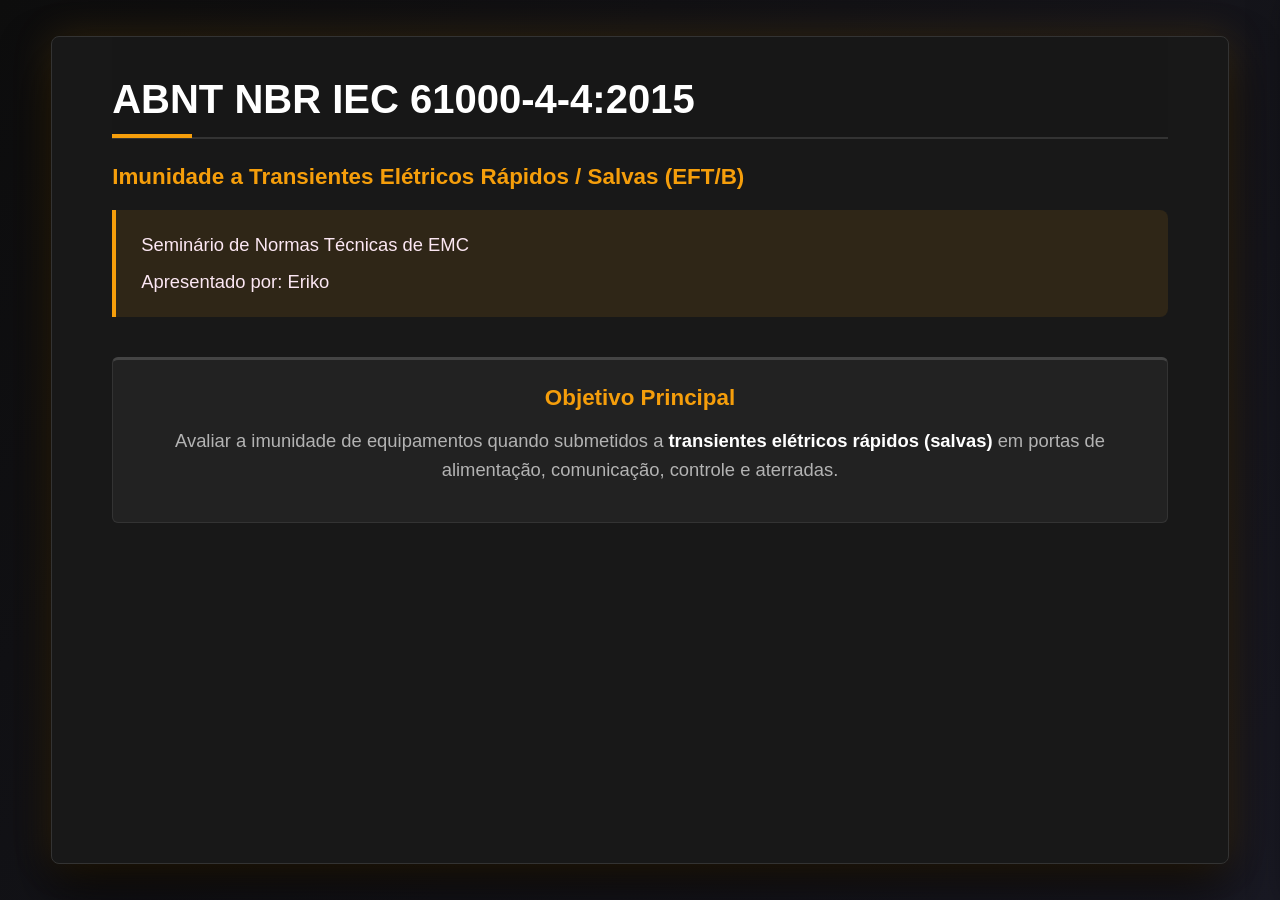
<file: IME2/index.html>
<!DOCTYPE html>
<html lang="pt-br">
<head>
    <meta charset="UTF-8">
    <meta name="viewport" content="width=device-width, initial-scale=1.0">
    <title>Seminário IEC 61000-4-4 - EFT/B</title>
    <style>
        * {
            margin: 0;
            padding: 0;
            box-sizing: border-box;
        }

        body {
            font-family: 'Segoe UI', Roboto, Helvetica, Arial, sans-serif;
            background: linear-gradient(135deg, #0d0d0d 0%, #1a1a24 100%);
            height: 100vh;
            display: flex;
            justify-content: center;
            align-items: center;
            overflow: hidden;
            color: #e0e0e0;
        }

        .presentation-container {
            width: 92vw;
            height: 92vh;
            max-width: 1400px;
            background: #181818;
            border-radius: 8px;
            box-shadow: 0 0 40px rgba(245, 158, 11, 0.15), 0 25px 50px rgba(0,0,0,0.8);
            border: 1px solid #333;
            position: relative;
            overflow: hidden;
            display: flex;
        }

        .main-content {
            flex: 1;
            position: relative;
            overflow: hidden;
        }

        .slide {
            display: none;
            padding: 0 60px 50px 60px;
            height: 100%;
            animation: slideIn 0.5s cubic-bezier(0.25, 0.8, 0.25, 1);
            overflow-y: auto;
            scrollbar-width: thin;
            scrollbar-color: #f59e0b #222;
        }

        .slide.active {
            display: block;
        }

        @keyframes slideIn {
            from { opacity: 0; transform: scale(0.98); }
            to { opacity: 1; transform: scale(1); }
        }

        h1 {
            font-size: 2.5em;
            font-weight: 700;
            color: #ffffff;
            margin-bottom: 25px;
            border-bottom: 2px solid #333;
            padding-bottom: 15px;
            padding-top: 40px;
            position: sticky;
            top: 0;
            background: rgba(24, 24, 24, 0.95);
            backdrop-filter: blur(8px);
            z-index: 100;
        }

        h1::after {
            content: '';
            display: block;
            width: 80px;
            height: 4px;
            background: #f59e0b;
            margin-top: -2px;
            position: absolute;
            bottom: -1px;
        }

        h2 {
            font-size: 1.4em;
            color: #f59e0b;
            margin-bottom: 15px;
            font-weight: 600;
        }

        p, li {
            font-size: 1.15em;
            line-height: 1.6;
            color: #b3b3b3;
            margin-bottom: 12px;
        }

        strong {
            color: #ffffff;
        }

        ul, ol {
            margin-left: 25px;
        }

        .highlight {
            background: rgba(245, 158, 11, 0.1);
            border-left: 4px solid #f59e0b;
            padding: 20px 25px;
            border-radius: 0 8px 8px 0;
            margin: 20px 0;
        }

        .highlight p {
            color: #fce7f3;
            margin-bottom: 8px;
        }
        
        .highlight p:last-child { margin-bottom: 0; }

        .grid-2 {
            display: grid;
            grid-template-columns: 1fr 1fr;
            gap: 25px;
            margin-top: 25px;
        }

        .card {
            background: #222222;
            padding: 25px;
            border-radius: 6px;
            border: 1px solid #333;
            border-top: 3px solid #444;
            transition: all 0.2s ease;
        }

        .card:hover {
            border-top-color: #f59e0b;
            background: #262626;
        }

        .notes-panel {
            position: fixed;
            right: -420px;
            top: 0;
            width: 400px;
            height: 100%;
            background: #1e1e1e;
            box-shadow: -10px 0 30px rgba(0,0,0,0.5);
            transition: right 0.3s ease-out;
            z-index: 1000;
            padding: 30px;
            overflow-y: auto;
            border-left: 1px solid #333;
        }

        .notes-panel.active { right: 0; }

        .notes-panel h3 {
            color: #f59e0b;
            font-size: 1.5em;
            margin-bottom: 8px;
            padding-bottom: 10px;
            border-bottom: 1px solid #333;
        }

        .notes-status {
            font-size: 0.8em;
            color: #10b981;
            margin-bottom: 20px;
            display: block;
            font-weight: 600;
            transition: color 0.2s;
        }

        .notes-content {
            font-size: 1.05em;
            line-height: 1.6;
            color: #cccccc;
            min-height: 400px;
            padding: 15px;
            border: 1px dashed #555;
            border-radius: 4px;
            background-color: #151515;
            outline: none;
            transition: all 0.2s;
        }

        .notes-content:focus {
            border-color: #f59e0b;
        }

        .close-notes {
            position: absolute;
            top: 20px;
            right: 20px;
            background: #333;
            color: #fff;
            border: none;
            width: 32px;
            height: 32px;
            border-radius: 4px;
            cursor: pointer;
            font-weight: bold;
            font-size: 1.1em;
            transition: background 0.2s;
        }

        .close-notes:hover {
            background: #f59e0b;
            color: #000;
        }

        @media (max-width: 768px) {
            .grid-2 { grid-template-columns: 1fr; }
            .slide { padding: 0 25px 35px 25px; }
            h1 { font-size: 2em; }
        }
    </style>
</head>
<body>
    <div class="presentation-container">
        <div class="main-content">
            
            <!-- Slide 1: Capa -->
            <div class="slide active" data-notes="notes-1">
                <h1>ABNT NBR IEC 61000-4-4:2015</h1>
                <h2>Imunidade a Transientes Elétricos Rápidos / Salvas (EFT/B)</h2>
                <div class="highlight">
                    <p>Seminário de Normas Técnicas de EMC</p>
                    <p>Apresentado por: Eriko</p>
                </div>
                <div class="card" style="margin-top: 40px; text-align: center;">
                    <h2>Objetivo Principal</h2>
                    <p>Avaliar a imunidade de equipamentos quando submetidos a <strong>transientes elétricos rápidos (salvas)</strong> em portas de alimentação, comunicação, controle e aterradas.</p>
                </div>
            </div>

            <!-- Slide 2 -->
            <div class="slide" data-notes="notes-2">
                <h1>O que são os Transientes (EFT/B)?</h1>
                <p>Simulam distúrbios reais da rede elétrica, causados geralmente por chaveamento de cargas indutivas, interrupção de relés e centelhamento de contatos.</p>
                
                <div class="highlight">
                    <p>A forma de onda nominal é o pulso <strong>5/50 ns</strong>.</p>
                </div>

                <div class="grid-2">
                    <div class="card">
                        <h2>Parâmetros do Pulso</h2>
                        <ul>
                            <li><strong>Tempo de Subida (Tr):</strong> 5 ns (± 30%)</li>
                            <li><strong>Largura do Pulso (Tw):</strong> 50 ns (± 30%)</li>
                            <li><strong>Carga de Referência:</strong> 50 ohms</li>
                        </ul>
                    </div>
                    <div class="card">
                        <h2>Salvas (Bursts)</h2>
                        <ul>
                            <li><strong>Frequência de repetição:</strong> 5 kHz ou 100 kHz.</li>
                            <li><strong>Duração:</strong> 15 ms (para 5 kHz) ou 0.75 ms (para 100 kHz).</li>
                            <li><strong>Período de repetição:</strong> 300 ms.</li>
                        </ul>
                    </div>
                </div>
            </div>

            <!-- Slide 3 -->
            <div class="slide" data-notes="notes-3">
                <h1>Níveis de Ensaio</h1>
                <p>A tensão de pico aplicada varia dependendo do nível de exigência do ambiente e da porta sob ensaio.</p>
                
                <div class="grid-2">
                    <div class="card">
                        <h2>Faixa de Tensão</h2>
                        <p>Os níveis padronizados variam de <strong>0.25 kV até 4 kV</strong>.</p>
                        <ul>
                            <li>Nível 1: 0.5 kV (Alimentação) / 0.25 kV (Sinal)</li>
                            <li>Nível 2: 1 kV (Alimentação) / 0.5 kV (Sinal)</li>
                            <li>Nível 3: 2 kV (Alimentação) / 1 kV (Sinal)</li>
                            <li>Nível 4: 4 kV (Alimentação) / 2 kV (Sinal)</li>
                        </ul>
                    </div>
                    <div class="card">
                        <h2>Duração do Ensaio</h2>
                        <p>O ensaio deve durar pelo menos <strong>1 minuto por porta</strong>.</p>
                        <p>É obrigatório testar <strong>ambas as polaridades</strong> (positiva e negativa).</p>
                    </div>
                </div>
            </div>

            <!-- Slide 4 -->
            <div class="slide" data-notes="notes-4">
                <h1>Equipamentos e Arranjo Físico</h1>
                <p>O método preferido é o ensaio de tipo realizado em laboratório, visando alta reprodutibilidade.</p>
                
                <div class="grid-2">
                    <div class="card">
                        <h2>Instrumentação Exigida</h2>
                        <ul>
                            <li>Plano terra de referência (mínimo 1 m²).</li>
                            <li>Gerador de salvas (EFT/B Generator).</li>
                            <li>Rede de Acoplamento/Desacoplamento (CDN).</li>
                            <li>Alicate de acoplamento capacitivo.</li>
                            <li>Osciloscópio de no mínimo 400 MHz (para calibração).</li>
                        </ul>
                    </div>
                    <div class="card">
                        <h2>Configuração do ESE</h2>
                        <ul>
                            <li><strong>Equipamento de Mesa:</strong> Isolado 0,8 m acima do plano terra.</li>
                            <li><strong>Equipamento de Piso:</strong> Isolado 0,1 m acima do plano terra.</li>
                            <li>Distância mínima de 0,5 m de outras estruturas metálicas.</li>
                        </ul>
                    </div>
                </div>
            </div>

            <!-- Slide 5 -->
            <div class="slide" data-notes="notes-5">
                <h1>Métodos de Acoplamento</h1>
                <div class="highlight">
                    <p>Como o ruído é injetado no equipamento?</p>
                </div>
                
                <div class="grid-2">
                    <div class="card">
                        <h2>Portas de Alimentação</h2>
                        <p>Acoplamento <strong>direto</strong> através da Rede de Acoplamento/Desacoplamento (CDN).</p>
                        <p>A CDN garante que o transiente vá para o equipamento sob ensaio e não retorne para a rede elétrica local.</p>
                    </div>
                    <div class="card">
                        <h2>Portas de Sinal e Controle</h2>
                        <p>Acoplamento <strong>indireto</strong> utilizando o Alicate de Acoplamento Capacitivo (Capacitive Clamp).</p>
                        <p>Os cabos de dados são passados por dentro do alicate, injetando o ruído por capacitância parasita sem contato elétrico direto.</p>
                    </div>
                </div>
            </div>

            <!-- Slide 6 -->
            <div class="slide" data-notes="notes-6">
                <h1>Critérios de Desempenho (Aprovação)</h1>
                <p>O que define se o produto passou no teste?</p>
                
                <div class="card">
                    <ul>
                        <li><strong>Critério A:</strong> Funcionamento normal, sem degradação. (Aprovação ideal).</li>
                        <li><strong>Critério B:</strong> Ocorre uma perda ou degradação temporária, mas o equipamento se recupera <strong>sozinho</strong> após o fim do pulso.</li>
                        <li><strong>Critério C:</strong> Perda de função temporária, mas requer intervenção do operador (ex: apertar botão de reset ou reiniciar).</li>
                        <li><strong>Critério D:</strong> Perda de função irreversível. Dano de hardware/software ou perda de dados. (Reprovação severa).</li>
                    </ul>
                </div>
            </div>

            <!-- Slide 7 -->
            <div class="slide" data-notes="notes-7" style="
                display: flex;
                flex-direction: column;
                justify-content: center;
                align-items: center;
                text-align: center;
            ">
                <h1 style="border: none; background: transparent; font-size: 3.5em; margin-bottom: 10px;">Resumo</h1>
                <h2 style="font-size: 2em; color: #b3b3b3; margin-bottom: 40px;">IEC 61000-4-4</h2>
                <div style="width: 100%; max-width: 800px;">
                    <div class="highlight" style="text-align: left; border-radius: 8px; border-left-width: 6px;">
                        <p>⚡ Imunidade a EFT/B é o ensaio de referência para simular chaveamentos da rede elétrica.</p>
                        <br>
                        <p>⚡ A forma de onda clássica é o 5/50 ns, repetido em pacotes de 5 kHz ou 100 kHz.</p>
                        <br>
                        <p>⚡ Injeção via CDN para energia e Alicate Capacitivo para dados.</p>
                    </div>
                </div>
                <h2 style="margin-top: 40px; color: #fff;">FIM</h2>
            </div>
        </div>
    </div>

    <!-- Painel de Notas -->
    <div class="notes-panel" id="notesPanel">
        <button class="close-notes" onclick="toggleNotes()">X</button>
        <h3>Notas do Apresentador</h3>
        <span class="notes-status" id="notesStatusIEC">💾 Edite abaixo (Salvo automaticamente)</span>
        <div class="notes-content" id="notesContent" contenteditable="true" spellcheck="false"></div>
    </div>

    <script>
        const slideNotes = {
            'notes-1': '<h4>Abertura</h4><ul><li>Apresente o tema e a norma IEC 61000-4-4.</li><li>Foque no fato de que esta norma é sobre IMUNIDADE (o equipamento recebendo a pancada).</li></ul>',
            'notes-2': '<h4>O Transiente Real</h4><ul><li>Explique o que causa o EFT: motores ligando, contatores faiscando.</li><li>Explique o 5/50 ns: ele sobe muito rápido (5 nano-segundos) e decai em 50 ns. É uma frequência altíssima disfarçada de pulso.</li></ul>',
            'notes-3': '<h4>Níveis e Tempo</h4><ul><li>Lembre que 1 minuto parece pouco, mas a 5 kHz, são 300.000 pulsos atingindo o equipamento em 60 segundos!</li></ul>',
            'notes-4': '<h4>Setup do Laboratório</h4><ul><li>Reforce a importância do plano terra: o ruído é em "modo comum" (todos os fios em relação ao terra). Sem um plano terra bom, o ensaio não é válido.</li><li>A diferença de altura da mesa (80cm) pro piso (10cm) muda a capacitância do aparelho pro chão.</li></ul>',
            'notes-5': '<h4>Como injetar o ruído</h4><ul><li>CDN (Rede): Filtra o ruído para não ir pra parede, joga só pro aparelho.</li><li>Alicate: Literalmente abraça o cabo de rede/sinal e passa o ruído por indução eletromagnética/capacitiva sem descascar o fio.</li></ul>',
            'notes-6': '<h4>Aprovação</h4><ul><li>Critério A é o sonho.</li><li>Critério B é muito aceito para equipamentos não-críticos (ex: a tela pisca, mas volta ao normal).</li><li>Critério C não serve para equipamentos médicos ou de segurança.</li></ul>',
            'notes-7': '<h4>Fechamento</h4><ul><li>Recapitule, agradeça e abra para perguntas.</li></ul>'
        };

        let currentSlide = 0;
        const slides = document.querySelectorAll('.slide');
        const totalSlides = slides.length;
        const notesPanel = document.getElementById('notesPanel');
        const notesContent = document.getElementById('notesContent');
        const notesStatusIEC = document.getElementById('notesStatusIEC');
        let saveTimeoutIEC;

        function carregarNotasSalvas() {
            const notasSalvas = localStorage.getItem('seminario_iec61000_4_4_notas_v2');
            if (notasSalvas) {
                try {
                    Object.assign(slideNotes, JSON.parse(notasSalvas));
                } catch (e) {
                    console.error("Erro ao carregar notas:", e);
                }
            }
        }

        function salvarNotaAtual() {
            const activeSlide = slides[currentSlide];
            const notesKey = activeSlide.getAttribute('data-notes');
            if (notesKey) {
                slideNotes[notesKey] = notesContent.innerHTML;
                localStorage.setItem('seminario_iec61000_4_4_notas_v2', JSON.stringify(slideNotes));
                
                // Feedback visual de salvamento
                notesStatusIEC.style.color = '#10b981';
                notesStatusIEC.textContent = '💾 Salvo!';
                clearTimeout(saveTimeoutIEC);
                saveTimeoutIEC = setTimeout(() => {
                    notesStatusIEC.style.color = '#10b981';
                    notesStatusIEC.textContent = '💾 Edite abaixo (Salvo automaticamente)';
                }, 1500);
            }
        }

        function updateSlide() {
            slides.forEach((slide, index) => {
                slide.classList.toggle('active', index === currentSlide);
            });
            updateNotes();
        }

        function nextSlide() {
            if (currentSlide < totalSlides - 1) {
                currentSlide++;
                updateSlide();
            }
        }

        function prevSlide() {
            if (currentSlide > 0) {
                currentSlide--;
                updateSlide();
            }
        }

        function toggleNotes() {
            notesPanel.classList.toggle('active');
        }

        function updateNotes() {
            const activeSlide = slides[currentSlide];
            const notesKey = activeSlide.getAttribute('data-notes');
            notesContent.innerHTML = slideNotes[notesKey] || "<p>Sem notas registradas.</p>";
        }

        // Múltiplos eventos para garantir que a nota seja salva
        notesContent.addEventListener('input', salvarNotaAtual);
        notesContent.addEventListener('blur', salvarNotaAtual);
        notesContent.addEventListener('keyup', salvarNotaAtual);

        document.addEventListener('keydown', (e) => {
            if (document.activeElement === notesContent || notesContent.contains(document.activeElement)) {
                return;
            }
            if (e.key === 'ArrowRight' || e.key === ' ' || e.key === 'PageDown') {
                nextSlide();
            } else if (e.key === 'ArrowLeft' || e.key === 'PageUp') {
                prevSlide();
            } else if (e.key === 'i' || e.key === 'I') {
                e.preventDefault();
                toggleNotes();
            }
        });

        document.addEventListener('DOMContentLoaded', () => {
            carregarNotasSalvas();
            updateSlide();
        });
    </script>
</body>
</html>
</file>
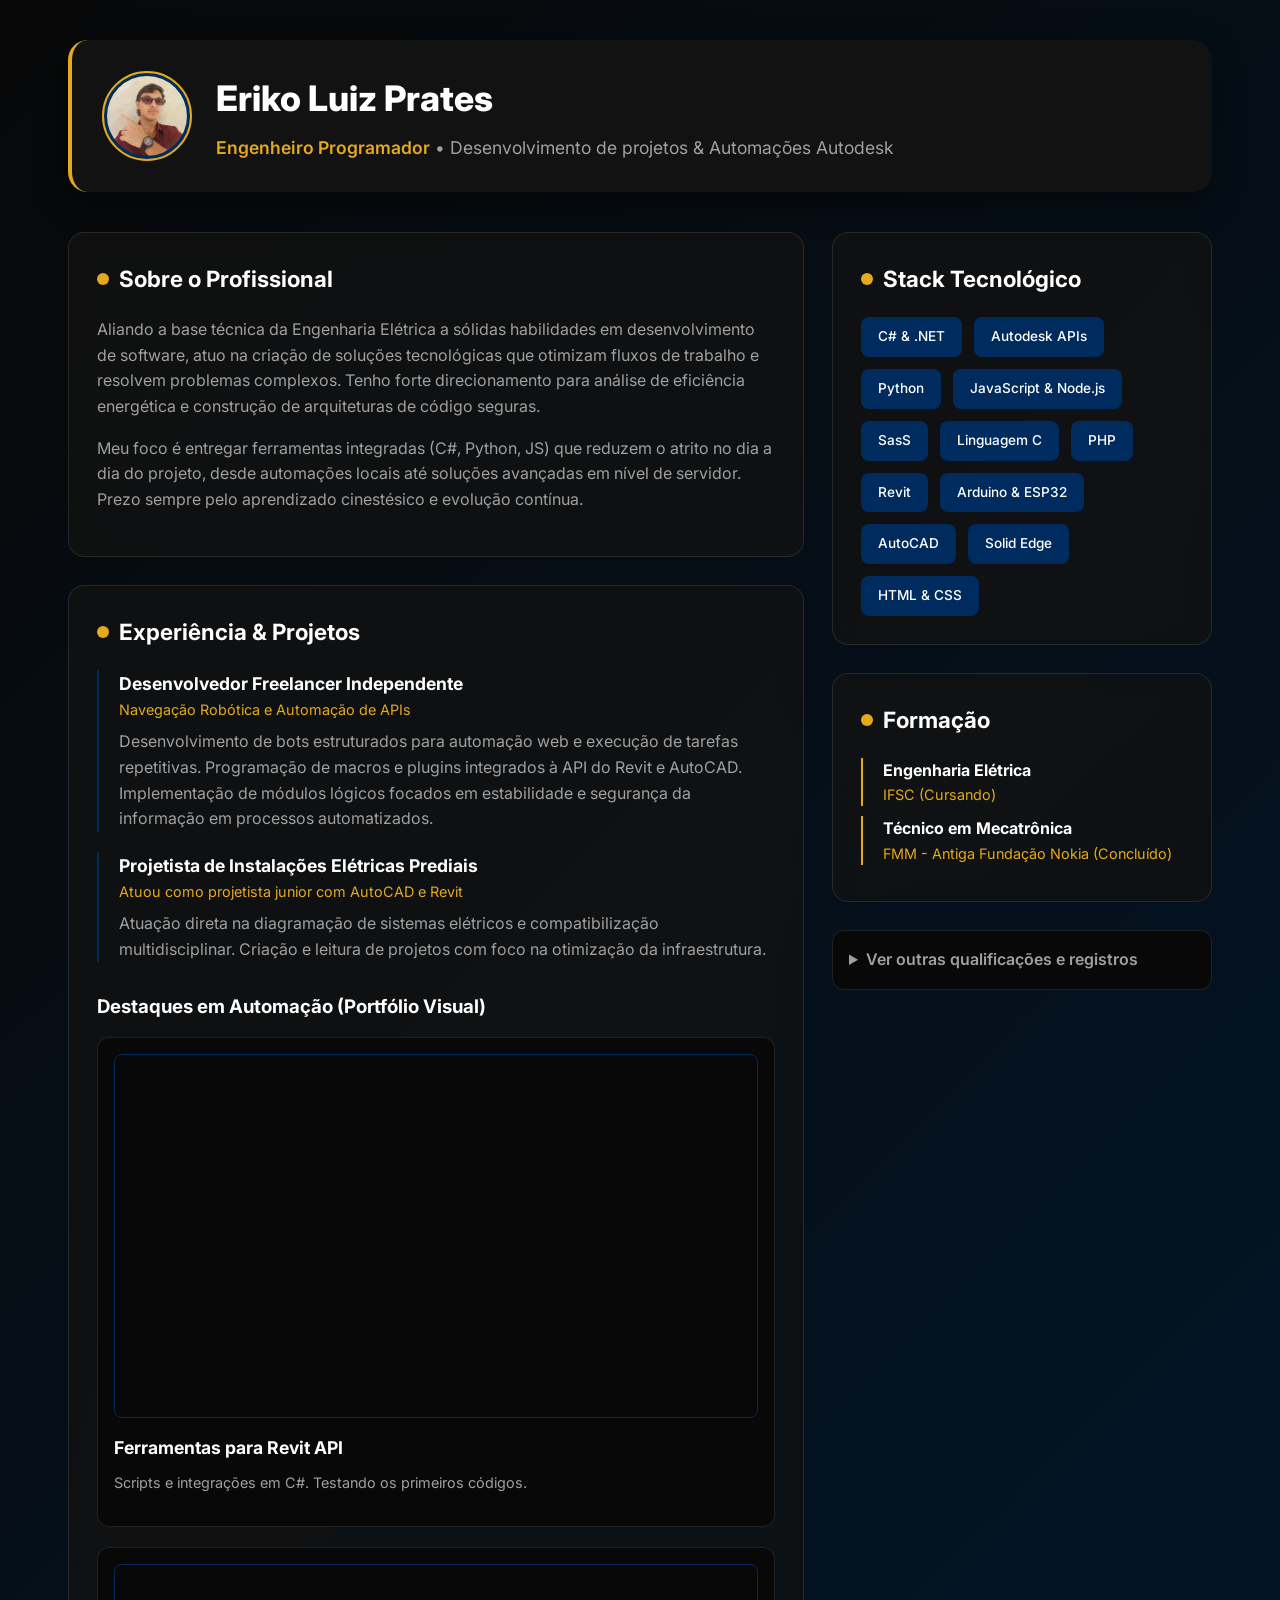
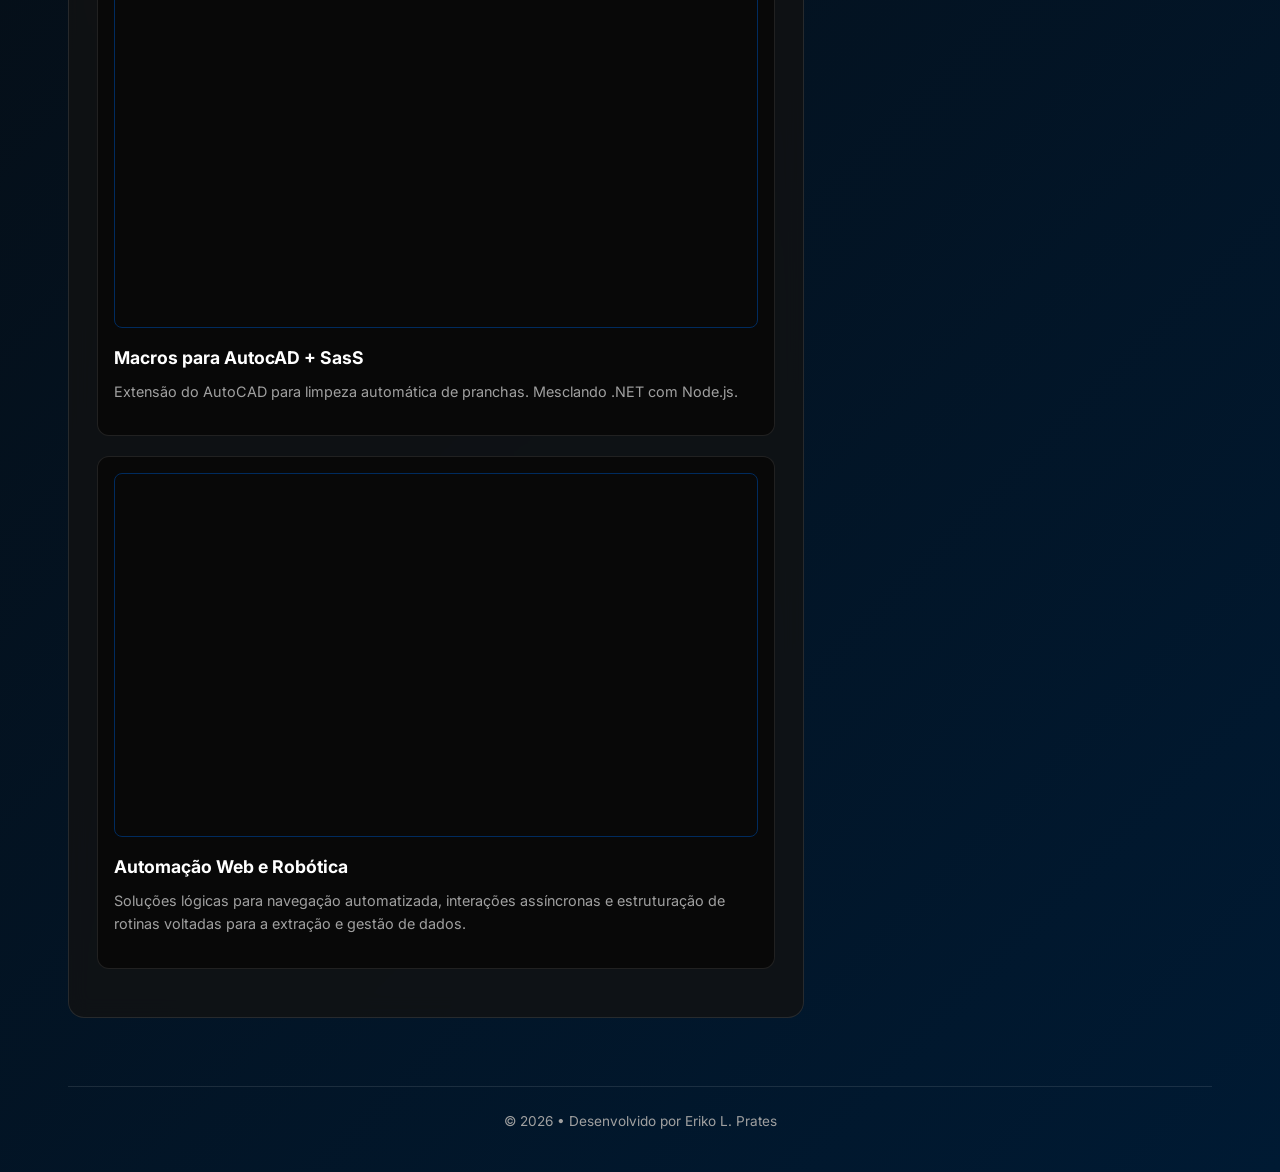
<file: portfolio/index.html>
<!doctype html>
<html lang="pt-BR">
<head>
  <meta charset="utf-8" />
  <meta name="viewport" content="width=device-width, initial-scale=1.0" />
  <title>Eriko L. Prates — Engenheiro Programador</title>
  <meta name="description" content="Eriko Prates — Engenharia Elétrica, Automação BIM, e Desenvolvimento de Software." />
  <meta name="author" content="Eriko Luiz Prates Ferreira Silva" />
  <link rel="shortcut icon" href="contents/favicon.png" type="image/x-icon">
  <link href="https://fonts.googleapis.com/css2?family=Inter:wght@300;400;500;600;700;800&display=swap" rel="stylesheet">

  <style>
    :root {
      /* Paleta de Cores Solicitada */
      --bg-black: #080808;
      --bg-dark-gray: #121212;
      --deep-sea-blue: #001a33;
      --deep-sea-light: #002b5e;
      --mustard-yellow: #e5a91e;
      --mustard-hover: #c48f17;
      --text-white: #ffffff;
      --text-gray: #a0a0a0;
      --border-color: rgba(255, 255, 255, 0.1);
    }
    
    * {
      box-sizing: border-box;
      margin: 0;
      padding: 0;
    }
    
    body {
      font-family: 'Inter', system-ui, sans-serif;
      background: linear-gradient(135deg, var(--bg-black) 0%, var(--deep-sea-blue) 100%);
      color: var(--text-white);
      line-height: 1.6;
      min-height: 100vh;
    }
    
    .wrap {
      max-width: 1200px;
      margin: 0 auto;
      padding: 40px 28px;
    }
    
    /* Header */
    header {
      display: flex;
      align-items: center;
      gap: 24px;
      margin-bottom: 40px;
      flex-wrap: wrap;
      background: var(--bg-dark-gray);
      padding: 30px;
      border-radius: 20px;
      border-left: 4px solid var(--mustard-yellow);
      box-shadow: 0 10px 30px rgba(0,0,0,0.5);
    }
    
    .avatar {
      width: 90px;
      height: 90px;
      border-radius: 50%;
      background: var(--deep-sea-light);
      display: flex;
      align-items: center;
      justify-content: center;
      font-weight: 800;
      color: var(--mustard-yellow);
      font-size: 32px;
      border: 2px solid var(--mustard-yellow);
    }
    
    .header-info h1 {
      margin: 0;
      font-size: 2.2rem;
      font-weight: 800;
      color: var(--text-white);
    }
    
    .header-info p.lead {
      margin: 8px 0 0;
      color: var(--text-gray);
      font-size: 1.1rem;
      font-weight: 400;
    }

    .highlight-text {
      color: var(--mustard-yellow);
      font-weight: 600;
    }
    
    /* Grid Layout */
    .grid {
      display: grid;
      grid-template-columns: 1fr 380px;
      gap: 28px;
    }
    
    .card {
      background: rgba(18, 18, 18, 0.8);
      backdrop-filter: blur(10px);
      border-radius: 16px;
      padding: 28px;
      border: 1px solid var(--border-color);
      margin-bottom: 28px;
    }
    
    .card h2 {
      margin: 0 0 20px 0;
      font-size: 1.4rem;
      font-weight: 700;
      color: var(--text-white);
      display: flex;
      align-items: center;
      gap: 10px;
    }

    .card h2::before {
      content: '';
      display: inline-block;
      width: 12px;
      height: 12px;
      background-color: var(--mustard-yellow);
      border-radius: 50%;
    }
    
    .card-text {
      color: var(--text-gray);
      margin-bottom: 16px;
    }

    /* Experiência e Educação */
    .timeline-item {
      margin-bottom: 20px;
      padding-left: 20px;
      border-left: 2px solid var(--deep-sea-light);
    }

    .timeline-title {
      font-weight: 700;
      color: var(--text-white);
      font-size: 1.1rem;
    }

    .timeline-subtitle {
      color: var(--mustard-yellow);
      font-size: 0.9rem;
      margin-bottom: 8px;
    }
    
    /* Skills */
    .skills {
      display: flex;
      flex-wrap: wrap;
      gap: 12px;
    }
    
    .skill {
      background: var(--deep-sea-light);
      padding: 8px 16px;
      border-radius: 8px;
      font-size: 0.85rem;
      color: var(--text-white);
      font-weight: 500;
      border: 1px solid transparent;
      transition: all 0.2s;
    }
    
    .skill:hover {
      border-color: var(--mustard-yellow);
      color: var(--mustard-yellow);
    }
    
    /* Expansível (Informações Ocultas) */
    details {
      background: var(--bg-black);
      border: 1px solid var(--border-color);
      border-radius: 12px;
      padding: 16px;
      margin-top: 20px;
    }

    summary {
      cursor: pointer;
      font-weight: 600;
      color: var(--text-gray);
      outline: none;
      transition: color 0.2s;
    }

    summary:hover {
      color: var(--mustard-yellow);
    }

    .hidden-content {
      margin-top: 16px;
      padding-top: 16px;
      border-top: 1px solid var(--border-color);
      color: var(--text-gray);
      font-size: 0.9rem;
    }

    .hidden-content ul {
      margin-left: 20px;
      margin-bottom: 10px;
    }

    /* Vídeos */
    .video-card {
      background: var(--bg-black);
      border-radius: 12px;
      padding: 16px;
      margin-bottom: 20px;
      border: 1px solid var(--border-color);
    }
    
    .video-frame {
      position: relative;
      padding-bottom: 56.25%;
      height: 0;
      border-radius: 8px;
      overflow: hidden;
      margin-bottom: 16px;
      border: 1px solid var(--deep-sea-light);
    }
    
    .video-frame iframe {
      position: absolute;
      top: 0;
      left: 0;
      width: 100%;
      height: 100%;
    }
    
    .video-title {
      font-weight: 700;
      font-size: 1.1rem;
      color: var(--text-white);
      margin-bottom: 8px;
    }

    /* Contato */
    .contact-item {
      display: flex;
      align-items: center;
      gap: 12px;
      color: var(--text-gray);
      margin-bottom: 12px;
      background: var(--bg-black);
      padding: 12px;
      border-radius: 8px;
    }

    .contact-icon {
      color: var(--mustard-yellow);
      font-size: 1.2rem;
    }

    footer {
      margin-top: 40px;
      text-align: center;
      color: var(--text-gray);
      font-size: 0.85rem;
      padding-top: 24px;
      border-top: 1px solid var(--border-color);
    }

    @media (max-width: 900px) {
      .grid {
        grid-template-columns: 1fr;
      }
    }
  </style>
</head>
<body>
  <div class="wrap">
    <header>
      <div class="avatar"><img src="contents/eriko.jpeg" width="80" height="80" style="border-radius:50%;" alt="Eriko Luiz Prates"></div>
      <div class="header-info">
        <h1>Eriko Luiz Prates</h1>
        <p class="lead">
          <span class="highlight-text">Engenheiro Programador</span> • Desenvolvimento de projetos & Automações Autodesk
        </p>
      </div>
    </header>

    <main class="grid">
      <!-- Coluna Principal -->
      <section>
        <div class="card">
          <h2>Sobre o Profissional</h2>
          <p class="card-text">
            Aliando a base técnica da Engenharia Elétrica a sólidas habilidades em desenvolvimento de software, atuo na criação de soluções tecnológicas que otimizam fluxos de trabalho e resolvem problemas complexos. Tenho forte direcionamento para análise de eficiência energética e construção de arquiteturas de código seguras.
          </p>
          <p class="card-text">
            Meu foco é entregar ferramentas integradas (C#, Python, JS) que reduzem o atrito no dia a dia do projeto, desde automações locais até soluções avançadas em nível de servidor. Prezo sempre pelo aprendizado cinestésico e evolução contínua.
          </p>
        </div>

        <div class="card">
          <h2>Experiência & Projetos</h2>
          
          <div class="timeline-item">
            <div class="timeline-title">Desenvolvedor Freelancer Independente</div>
            <div class="timeline-subtitle">Navegação Robótica e Automação de APIs</div>
            <p class="card-text">
              Desenvolvimento de bots estruturados para automação web e execução de tarefas repetitivas. Programação de macros e plugins integrados à API do Revit e AutoCAD. Implementação de módulos lógicos focados em estabilidade e segurança da informação em processos automatizados.
            </p>
          </div>

          <div class="timeline-item">
            <div class="timeline-title">Projetista de Instalações Elétricas Prediais</div>
            <div class="timeline-subtitle">Atuou como projetista junior com AutoCAD e Revit</div>
            <p class="card-text">
              Atuação direta na diagramação de sistemas elétricos e compatibilização multidisciplinar. Criação e leitura de projetos com foco na otimização da infraestrutura.
            </p>
          </div>

          <h3 style="margin: 30px 0 15px 0; color: var(--text-white);">Destaques em Automação (Portfólio Visual)</h3>
          
          <div class="video-card">
            <div class="video-frame">
              <iframe src="https://www.youtube.com/embed/nlZhtNaty4s" frameborder="0" allowfullscreen></iframe>
            </div>
            <div class="video-title">Ferramentas para Revit API</div>
            <p class="card-text" style="font-size: 0.9rem;">Scripts e integrações em C#. Testando os primeiros códigos.</p>
          </div>

          <div class="video-card">
            <div class="video-frame">
              <iframe src="https://www.youtube.com/embed/EyzATychABo?si=6i03QAMAtFUJ9JN9" frameborder="0" allowfullscreen></iframe>
            </div>
            <div class="video-title">Macros para AutocAD + SasS</div>
            <p class="card-text" style="font-size: 0.9rem;">Extensão do AutoCAD para limpeza automática de pranchas. Mesclando .NET com Node.js.</p>
          </div>

          <div class="video-card">
            <div class="video-frame">
              <iframe src="https://www.youtube.com/embed/HSGKsigjkHc" frameborder="0" allowfullscreen></iframe>
            </div>
            <div class="video-title">Automação Web e Robótica</div>
            <p class="card-text" style="font-size: 0.9rem;">Soluções lógicas para navegação automatizada, interações assíncronas e estruturação de rotinas voltadas para a extração e gestão de dados.</p>
          </div>

          
        </div>
      </section>

      <!-- Coluna Lateral -->
      <aside>
        <div class="card">
          <h2>Stack Tecnológico</h2>
          <div class="skills">
            <span class="skill">C# & .NET</span>
            <span class="skill">Autodesk APIs</span>
            <span class="skill">Python</span>
            <span class="skill">JavaScript & Node.js</span>
            <span class="skill">SasS</span>
            <span class="skill">Linguagem C</span>
            <span class="skill">PHP</span>
            <span class="skill">Revit</span>
            <span class="skill">Arduino & ESP32</span>
            <span class="skill">AutoCAD</span>
            <span class="skill">Solid Edge</span>
            <span class="skill">HTML & CSS</span>
          </div>
        </div>

        <div class="card">
          <h2>Formação</h2>
          <div class="timeline-item" style="border-left-color: var(--mustard-yellow); margin-bottom: 10px;">
            <div class="timeline-title" style="font-size: 1rem;">Engenharia Elétrica</div>
            <div class="timeline-subtitle">IFSC (Cursando)</div>
          </div>
          <div class="timeline-item" style="border-left-color: var(--mustard-yellow); margin-bottom: 0;">
            <div class="timeline-title" style="font-size: 1rem;">Técnico em Mecatrônica</div>
            <div class="timeline-subtitle">FMM - Antiga Fundação Nokia (Concluído)</div>
          </div>
        </div>

        
        <!-- Informações ocultas para quem quiser saber mais -->
        <details>
          <summary>Ver outras qualificações e registros</summary>
          <div class="hidden-content">
            <p><strong>Cursos Complementares:</strong></p>
            <ul>
              <li>Inglês (Wizard) - Cursando</li>
              <li>Oratória para todos - Concluído</li>
              <li>Manutenção de Computadores - Concluído</li>
              <li>Mecânica Automotiva - Concluído</li>
            </ul>
            <p><strong>Outras Vivências:</strong></p>
            <ul>
              <li>Experiência prática com formulários e trâmites do portal do INPI.</li>
            </ul>
            <p><strong>Habilitações:</strong></p>
            <ul>
              <li>CNH: Categoria AB</li>
              <li>CHA: Arrais e Motonauta</li>
            </ul>
          </div>
        </details>
      </aside>
    </main>

    <footer>
      <div>© 2026 • Desenvolvido por Eriko L. Prates</div>
    </footer>
  </div>
</body>
</html>
</file>
